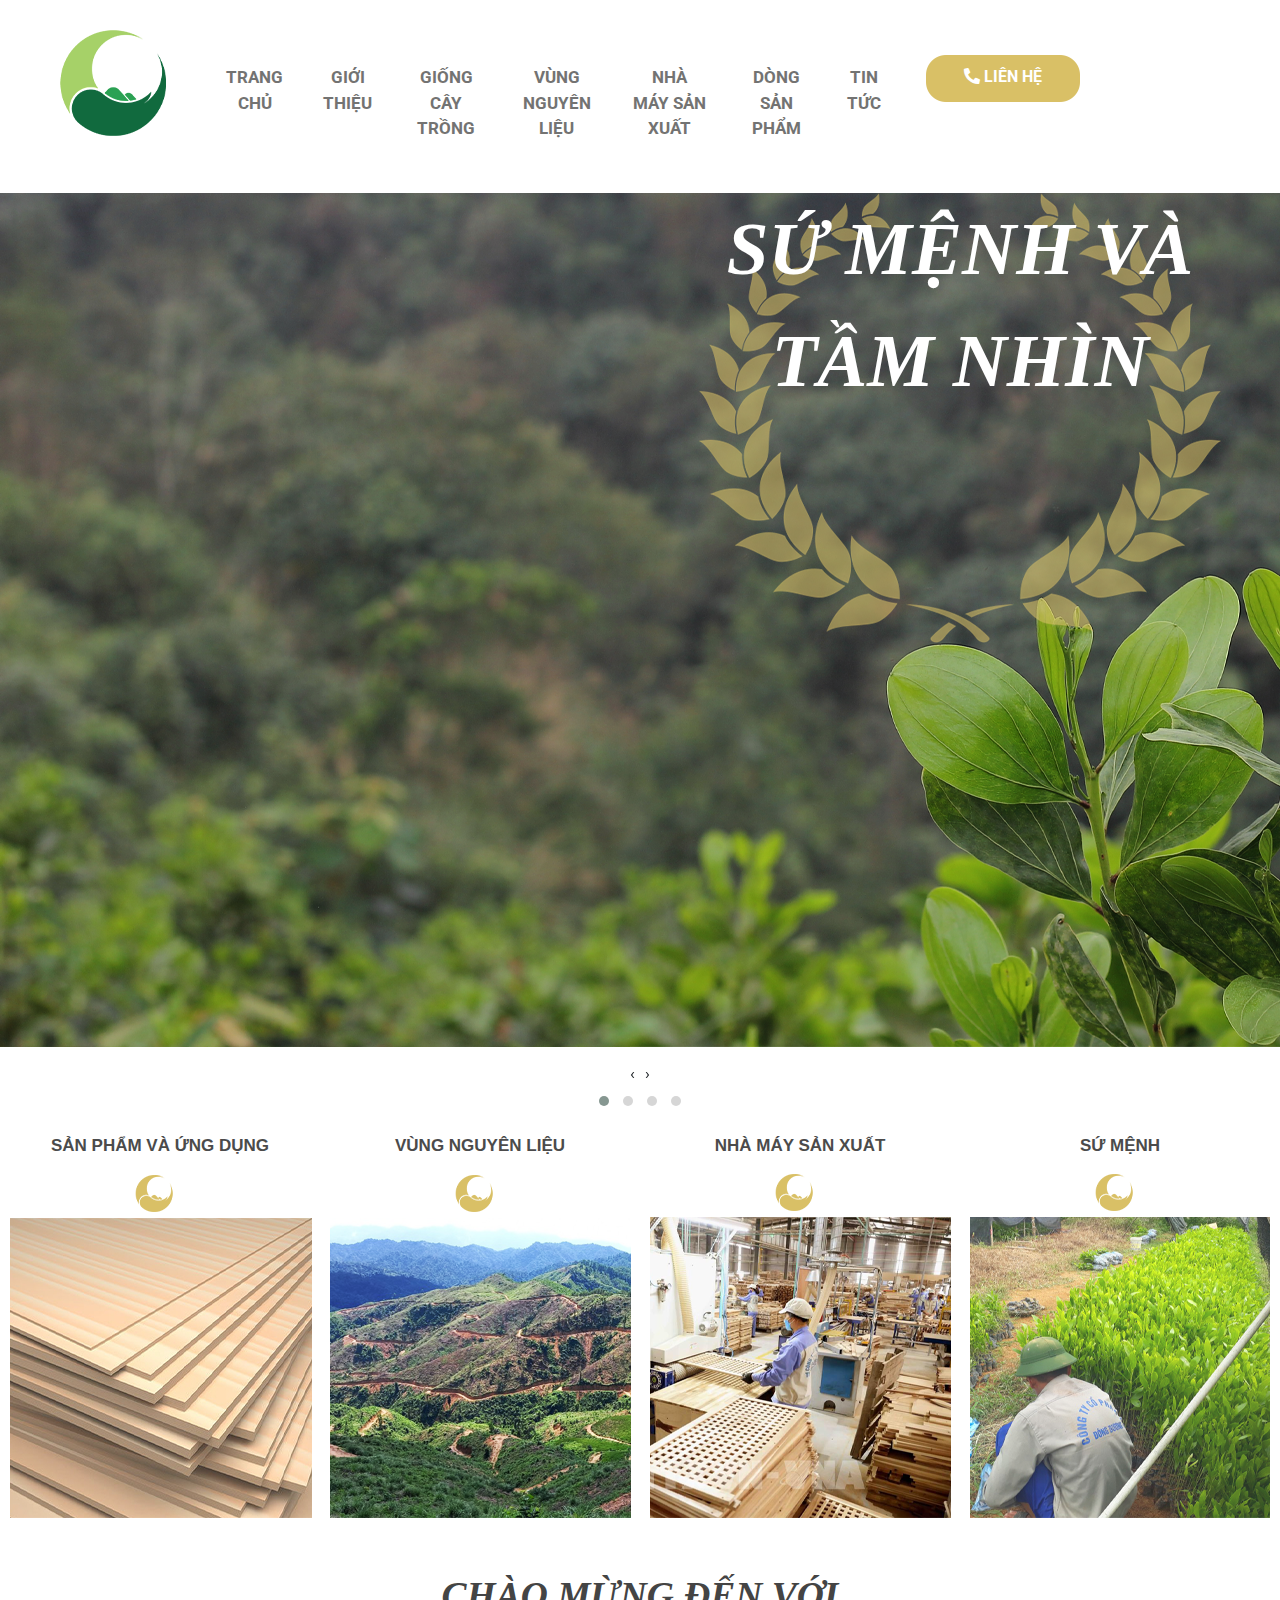
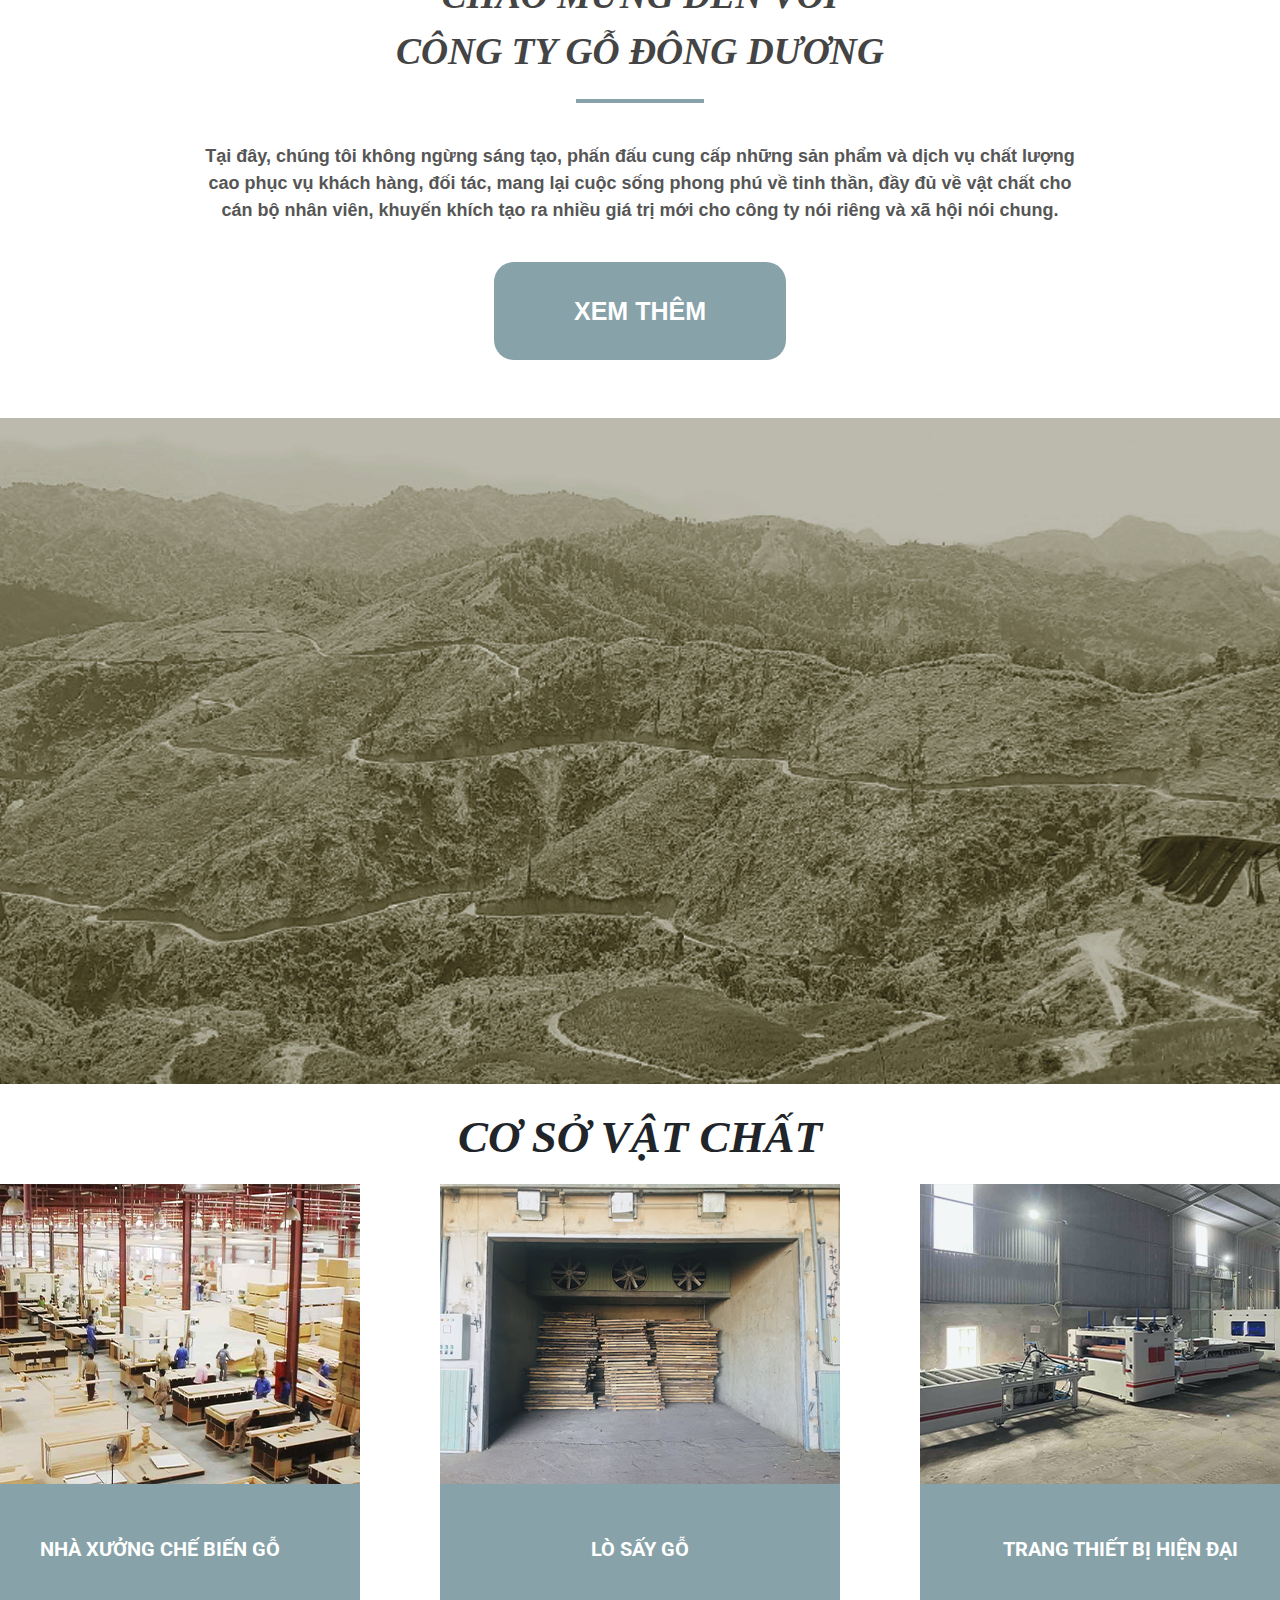
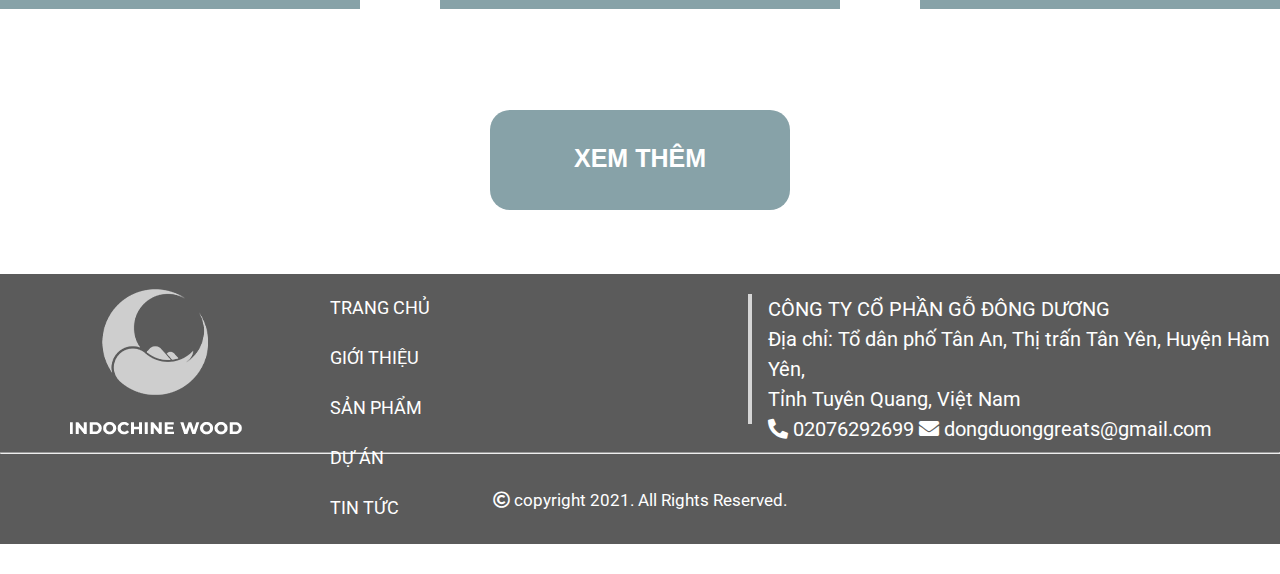
<file: index.html>
<!DOCTYPE html>
<html lang="en">

<head>
    <meta charset="UTF-8">
    <meta http-equiv="X-UA-Compatible" content="IE=edge">
    <meta name="viewport" content="width=device-width, initial-scale=1.0">
    <link rel="preconnect" href="https://fonts.gstatic.com">
    <link
        href="https://fonts.googleapis.com/css2?family=Roboto:ital,wght@0,100;0,300;0,400;0,500;0,700;0,900;1,100;1,300;1,400;1,500;1,700;1,900&display=swap"
        rel="stylesheet">
    <link rel="stylesheet" href="font/fontaswesome/css/all.css">
    <link rel="stylesheet" href="css/reset.css">
    <link rel="stylesheet" href="css/global.css">
    <link rel="stylesheet" href="css/header.css">
    <link rel="stylesheet" href="css/footer.css">
    <link rel="stylesheet" href="css/animation2.css">
    <link rel="stylesheet" href="owlcarousel/assets/owl.theme.default.css">
    <link rel="stylesheet" href="owlcarousel/assets/owl.carousel.min.css">
    <script src="jquery.min.js"></script>
    <script src="owlcarousel/owl.carousel.min.js"></script>
    <script type="text/javascript" src="slide.js"></script>
    <title>WEBSITE DONG DUONG/ HOME</title>
</head>

<body>
    <script>
        $(document).ready(function () {
            $('.owl-carousel').owlCarousel({
                loop: true,
                margin: 10,
                nav: true,
                autoplay: true,
                autoplayTimeout: 5000,
                responsive: {
                    0: {
                        items: 1
                    },
                    600: {
                        items: 1
                    },
                    1000: {
                        items: 1
                    }
                }
            })
        });
    </script>

    <!-- CSS -->
    <style>
    
        #wrapper {

            position: relative;
        }

        

        /* CSS CONTENT */


        .item {
            justify-self: center;
            position: relative;
            display: flex;
            justify-content: center;
            width: 1920px;
            margin: 0px auto;
        }

        .item .chu-chay {
            position: absolute;
            font-family: Georgia, 'Times New Roman', Times, serif;
            font-size: 50px;
            color: white;
            font-style: italic;
            text-align: center;
            animation: chu-chay 5s infinite;

        }

        .item .hinh-chay {
            position: absolute;
            display: block;
            /* margin-top: 130px; */

            animation: hinh-chay 5s infinite;
        }

        .item .hinh-nen {
            opacity: 1;
        }

        /* CSS HIGH-LIGHT START */
        .high-light {
            display: flex;
            flex-wrap: nowrap;
            justify-content: center;
            /* width: 1920px; */
            height: 450px;
            margin: 0px auto;
            margin-top: 0px;
        }
        .high-light>a{
            text-decoration: none;
        }

        .high-light-box {
            width: 300px;
            height: 400px;
            /* background-color: tomato; */
            margin: 0px 10px;
            display: flex;
            flex-wrap: wrap;
            justify-content: space-between;
            align-content: space-between;
            transition: 0.3s;
        }

        .high-light-box:hover {
            transform: scale(1.1);
            background-color: rgb(240, 240, 240);            
        }

        .high-light-box:hover>.high-light-text>p{
            text-decoration: none;
            
        }

        .high-light-images {
            display: block;
            width: 300px;
        }

        .high-light-text>p{
            margin-top: 15px;
            display: block;
            width: 300px;
            font-family: Arial, Helvetica, sans-serif;
            text-align: center;
            font-weight: bold;
            font-size: 17px;
            color: #4b4b4b;
            text-decoration: none;

        }
        

        .high-light-symbol {
            margin-left: 125px;
            display: block;
            width: 300px;
            background-position: center;
            margin-bottom: 5px;
        }

        /* CSS HIGH-LIGHT END */

        /* CSS WELCOME START */
        .welcome {
            display: flex;
            flex-wrap: wrap;
            justify-content: center;
            align-content: flex-start;
            width: 870px;
            margin: 0px auto;
            height: 450px;

        }

        .welcome-greeting {
            margin-top: 0px;
            height: 135px;
            font-family: Georgia, 'Times New Roman', Times, serif;
            font-size: 25px;
            font-weight: bold;
            font-style: italic;
            text-align: center;
            color: #444444;
            background-image: url(images/gach-chan-1.png);
            background-repeat: no-repeat;
            background-size: auto;
            background-position: bottom;
            margin-bottom: 40px;
        }

        .welcome-noi-dung {

            font-family: Arial, Helvetica, sans-serif;
            font-size: 18px;
            font-weight: bold;
            text-align: center;
            color: #444444;
            opacity: 0.9;
            /* background-color: teal; */
            height: 100px;
            margin-bottom: 50px;

        }

        .welcome-seemore>a {

            font-family: Arial, Helvetica, sans-serif;
            font-weight: bold;
            text-align: center;
            font-size: 25px;
            color: white;
            height: 100px;
            width: 300px;
            background-color: #87a2a8;
            border-radius: 20px;
            box-sizing: border-box;
            text-decoration: none;
            transition: 0.5s;
            padding: 35px 80px;
            transition: 0.5s;
            margin-bottom: 40px;
            margin-top: 0px;
        }

        .welcome-seemore {
            transition: 0.5s;
        }

        .welcome-seemore:hover {
            transform: scale(1.1);
        }

        /* CSS WELCOME END */

        /* CSS HISTORY START*/
        .history {
            position: relative;
            height: 666px;
            overflow: hidden;
            display: flex;
            justify-content: center;
        }

        .histoty-text {
            position: absolute;
            font-family: Arial, Helvetica, sans-serif;
            display: block;
            text-align: right;
            color: white;
            font-size: 23px;
            box-sizing: border-box;
            margin: 150px 300px;
            width: 1100px;
            animation: history-text 15s infinite;
            order: 1;
        }

        .history-hinh-chay {
            position: absolute;
            display: block;
            margin-top: 60px;
            margin-left: 1200px;
            animation: history-hinh-chay 15s infinite;
            order: 2;
        }

        .history-hinh-nen {
            position: relative;
            display: block;
            opacity: 1;
            order: 3;
            animation: history-hinh-nen 15s infinite;
            opacity: 1;

        }



        /* CSS HISTORY END*/

        /* CSS RESOUCE START*/
        .resouce {
            display: flex;
            justify-content: center;
            position: relative;
            height: 790px;
        }

        .resouce-text {
            margin-top: 20px;
            position: absolute;
            /* left: 41.5%; */
            /* margin-left: -80px; */
            text-align: center;
            font-family: Cambria, Cochin, Georgia, Times, 'Times New Roman', serif;
            font-size: 30px;
            font-weight: bold;
            font-style: italic;
        }

        .resouce-box {
            margin-top: 100px;
            position: absolute;
            display: flex;
            justify-content: center;

        }

        .resouce-box .box-1 {
            width: 400px;
            height: 425px;
            background-color: #87a2a8;
            box-sizing: border-box;
            display: flex;
            flex-wrap: wrap;
            margin: 0px 40px;
            justify-content: center;
            align-content: space-between;
            transition: 0.4s;
        }

        .resouce-box .box-1:hover {
            transform: scale(1.1);
        }

        /* CODE CSS RESOUCE END*/
        .box-hinh-nen>a {
            display: block;
            /* margin-top: 50px; */
            box-sizing: border-box;
            opacity: 1;
            width: 400px;

        }

        .box-text>a {
            display: block;
            box-sizing: border-box;
            padding-bottom: 45px;
            color: white;
            font-size: 20px;
            font-weight: bold;
        }

        .resouce-seemore>a {
            position: absolute;
            bottom: 8%;
            font-family: Arial, Helvetica, sans-serif;
            font-weight: bold;
            text-align: center;
            font-size: 25px;
            color: white;
            height: 100px;
            width: 300px;
            background-color: #87a2a8;
            border-radius: 20px;
            padding-top: 30px;
            box-sizing: border-box;
            text-decoration: none;
            transition: 0.5s;
            margin-left: -150px;
        }

        .resouce-seemore>a:hover {
            transform: scale(1.1);
        }

        /* CSS RESOUCE */





        /* CSS CONTENT */


        #backtop {
            width: 120px;
            height: 30px;
            color: white;
            font-size: 16px;
            background: rgb(170, 170, 170);
            opacity: 0.7;
            display: flex;
            justify-content: center;
            align-items: center;
            border-radius: 3px;
            position: fixed;
            bottom: 60px;
            right: -35px;
            transform: rotate(90deg);
            cursor: pointer;

        }
    </style>


    <!-- CSS -->


    <div id="wrapper">

        <!-- header -->
        <div id="header" class="text-center text-uppercase">
            <div class="container">
                <a id="logo" href="index.html"> <img src="images/logo header.png" alt=""></a>
            </div>
            <div class="container">
                <nav>
                    <ul id="main-menu" type="none">
                        <li id="menu-header-button"> <a href="index.html"> Trang Chủ </a></li>
                        <li id="menu-header-button"> <a href="intro.html"> Giới Thiệu </a></li>
                        <li id="menu-header-button"> <a href="seed.html"> Giống cây trồng </a></li>
                        <li id="menu-header-button"> <a href="resource.html"> Vùng nguyên liệu </a></li>
                        <li id="menu-header-button"> <a href="factory.html"> Nhà máy sản xuất </a></li>
                        <li id="menu-header-button" class="menu"> <a href="product.html"> Dòng sản phẩm </a>
                            <ul class="sub-menu">
                                <li> <a href="product1.html"> Ván sàn, Ván ghép thanh </a></li>
                                <li> <a href="product2.html"> Bán thành phẩm </a></li>
                                <li> <a href="product3.html"> Sản phẩm hoàn thiện </a></li>
                            </ul>
                        </li>
                        <li id="menu-header-button"> <a href="news.html"> Tin tức </a></li>

                    </ul>
                </nav>

            </div>
            <div class="container">
                <a id="contact" href="contact.html"><i class="fas fa-phone-alt"></i> Liên Hệ</a>
            </div>
        </div>
        <!-- end header -->

        <!-- wp-content -->
        <div id="wp-content">

            <div id="bao-item" class="owl-carousel owl-theme">
                <div class="item">
                    <div class="hinh-chay">
                        <a href=""><img src="images/hinh chay.png" alt=""></a>
                    </div>
                    <div class="chu-chay">
                        <h2>SỨ MỆNH VÀ <br> TẦM NHÌN</h2>
                    </div>

                    <div class="hinh-nen">
                        <a href=""><img src="images/slide1.png" alt=""></a>
                    </div>
                </div>
                <div class="item">
                    <div class="hinh-chay">
                        <a href=""><img src="images/hinh chay.png" alt=""></a>
                    </div>
                    <div class="chu-chay">
                        <h2>SỨ MỆNH VÀ <br> TẦM NHÌN</h2>
                    </div>

                    <div class="hinh-nen">
                        <a href=""><img src="images/slide2.png" alt=""></a>
                    </div>
                </div>
                <div class="item">
                    <div class="hinh-chay">
                        <a href=""><img src="images/hinh chay.png" alt=""></a>
                    </div>
                    <div class="chu-chay">
                        <h2>SỨ MỆNH VÀ <br> TẦM NHÌN</h2>
                    </div>

                    <div class="hinh-nen">
                        <a href=""><img src="images/slide3.png" alt=""></a>
                    </div>
                </div>
                <div class="item">
                    <div class="hinh-chay">
                        <a href=""><img src="images/hinh chay.png" alt=""></a>
                    </div>
                    <div class="chu-chay">
                        <h2>SỨ MỆNH VÀ <br> TẦM NHÌN</h2>
                    </div>

                    <div class="hinh-nen">
                        <a href=""><img src="images/slide4.png" alt=""></a>
                    </div>
                </div>

            </div>
        </div>
        <div class="high-light">
            <a href="">
                <div class="high-light-box">
                    <div class="high-light-text"> <p>SẢN PHẨM VÀ ỨNG DỤNG</p>  </div>
                    <div class="high-light-symbol"><img src="images/symbol.png" alt=""> </div>
                    <div class="high-light-images"><img src="images/hight-light-1.png" alt=""> </div>
                </div>
            </a>
            
            <a href="resource.html">
                <div class="high-light-box" >
                    <div class="high-light-text"> <p>VÙNG NGUYÊN LIỆU</p></div>
                    <div class="high-light-symbol"><img src="images/symbol.png" alt=""> </div>
                    <div class="high-light-images"><img src="images/hight-light-2.png" alt=""> </div>
                </div>
            </a>
            
            <a href="factory.html">
                <div class="high-light-box">
                    <div class="high-light-text"> <p>NHÀ MÁY SẢN XUẤT</p> </div>
                    <div class="high-light-symbol"><img src="images/symbol.png" alt=""> </div>
                    <div class="high-light-images"><img src="images/hight-light-3.png" alt=""> </div>
                </div>
            </a>
            
            <a href="intro.html">
                <div class="high-light-box">
                    <div class="high-light-text"> <p>SỨ MỆNH</p></div>
                    <div class="high-light-symbol"><img src="images/symbol.png" alt=""> </div>
                    <div class="high-light-images"><img src="images/hight-light-4.png" alt=""> </div>
                </div>
            </a>
            
        </div>
        <div class="welcome">
            <div class="welcome-greeting">
                <h2>CHÀO MỪNG ĐẾN VỚI <br>
                    CÔNG TY GỖ ĐÔNG DƯƠNG</h2>
            </div>
            <div class="welcome-noi-dung">
                <p>Tại đây, chúng tôi không ngừng sáng tạo, phấn đấu cung cấp những sản phẩm và dịch vụ chất lượng cao
                    phục vụ khách hàng, đối tác, mang lại cuộc sống phong phú về tinh thần, đầy đủ về vật chất cho cán
                    bộ nhân viên, khuyến khích tạo ra nhiều giá trị mới cho công ty nói riêng và xã hội nói chung.</p>
            </div>
            <div class="welcome-seemore">
                <a href="intro.html">XEM THÊM</a>
            </div>
        </div>
        <div class="history">
            <div class="history-hinh-nen">
                <img src="images/lich-su.png" alt="">
            </div>
            <div class="histoty-text">
                <h2> LỊCH SỬ CÔNG TY</h2> <br>
                <P> Được thành lập từ năm 2007, hoạt động trong lĩnh vực trồng rừng và chăm sóc rừng lấy gỗ theo quy
                    hoạch. Nhưng để phát triển ngành lâm nghiệp bền vững thì không chỉ thực hiện nhiệm vụ đó mà còn phải
                    mở rộng lĩnh vực hoạt động, tức là phải thực hiện khép kín từ khâu trồng đến chế biến tất cả các sản
                    phẩm lâm sản của mình. Do vậy, Công ty cổ phần gỗ Đông Dương tiếp tục xây dựng Nhà máy chế biến gỗ
                    tại Cụm công nghiệp Tân Thành, huyện Hàm Yên, tỉnh Tuyên Quang trên diện tích 3ha. Với mục tiêu cung
                    cấp các sản phẩm như: ván sàn, ván ghép thanh, các sản phẩm trang trí nội ngoại thất có giá trị,
                    chất lượng cao thỏa mãn nhu cầu tiêu dùng trong nước và xuất khẩu.</P>
            </div>
            <div class="history-hinh-chay">
                <a href=""><img src="images/hinh-chay-2.png" alt=""> </a>
            </div>

        </div>

        <div class="resouce">
            <div class="resouce-text">
                <h2> CƠ SỞ VẬT CHẤT</h2>
            </div>
            <div class="resouce-box">

                <div class="box-1"><a href=""></a>
                    <div class="box-hinh-nen"> <a href=""><img src="images/nha-xuong.png" alt=""></a></div>
                    <div class="box-text"> <a href="">NHÀ XƯỞNG CHẾ BIẾN GỖ</a> </div>
                </div>
                <div class="box-1"><a href=""></a>
                    <div class="box-hinh-nen"> <a href=""><img src="images/lo-say.png" alt=""></a></div>
                    <div class="box-text"> <a href="">LÒ SẤY GỖ</a> </div>
                </div>
                <div class="box-1"><a href=""></a>
                    <div class="box-hinh-nen"> <a href=""><img src="images/trang-thiet-bi.png" alt=""></a></div>
                    <div class="box-text"> <a href="">TRANG THIẾT BỊ HIỆN ĐẠI</a> </div>
                </div>

            </div>
            <div class="resouce-seemore">
                <a href="factory.html">XEM THÊM</a>
            </div>
        </div>
    </div>
    <!-- end wp-content -->

    <!-- footer  -->
    <div id="footer">
        <div id="logo-footer" class="container">
            <a id="logo" href="index.html"> <img src="images/logo footer.png" alt=""></a>
        </div>
        <div id="menu-footer" class="container">
            <a class="menu-footer-button" href="index.html"> TRANG CHỦ</a>
            <a class="menu-footer-button" href="intro.html"> GIỚI THIỆU</a>
            <a class="menu-footer-button" href="product.html"> SẢN PHẨM</a>
            <a class="menu-footer-button" href="project.html"> DỰ ÁN</a>
            <a class="menu-footer-button" href="news.html"> TIN TỨC</a>
            <a class="menu-footer-button" href="contact.html"> LIÊN HỆ</a>
        </div>
        <div id="address" class="container">
            <p>CÔNG TY CỔ PHẦN GỖ ĐÔNG DƯƠNG <br>
                Địa chỉ: Tổ dân phố Tân An, Thị trấn Tân Yên, Huyện Hàm Yên,<br>
                Tỉnh Tuyên Quang, Việt Nam <br>
                <i class="fas fa-phone-alt"></i> 02076292699 <i> </i> <i class="fas fa-envelope"></i>
                dongduonggreats@gmail.com
            </p>
        </div>
    </div>
    <!-- end footer  -->

    <!-- copyright -->
    <div id="copyright" class="">
        <hr>
        <br>
        <p> <i class="far fa-copyright"></i> copyright 2021. All Rights Reserved. </p>
    </div>
    <!-- end copyright -->
    </div>
    <div id="backtop">
        <i class="fas fa-angle-left">&nbsp;</i>
         Back To Top
    </div>

</body>

<script>
$(function(){
$(window).scroll(function () {
if ($(this).scrollTop()) $("#backtop").fadeIn();
else $("#backtop").fadeOut();
});
$("#backtop").click(function () {
$("body,html").animate({scrollTop: 0}, "slow");
});
});
</script>

</html>
</file>
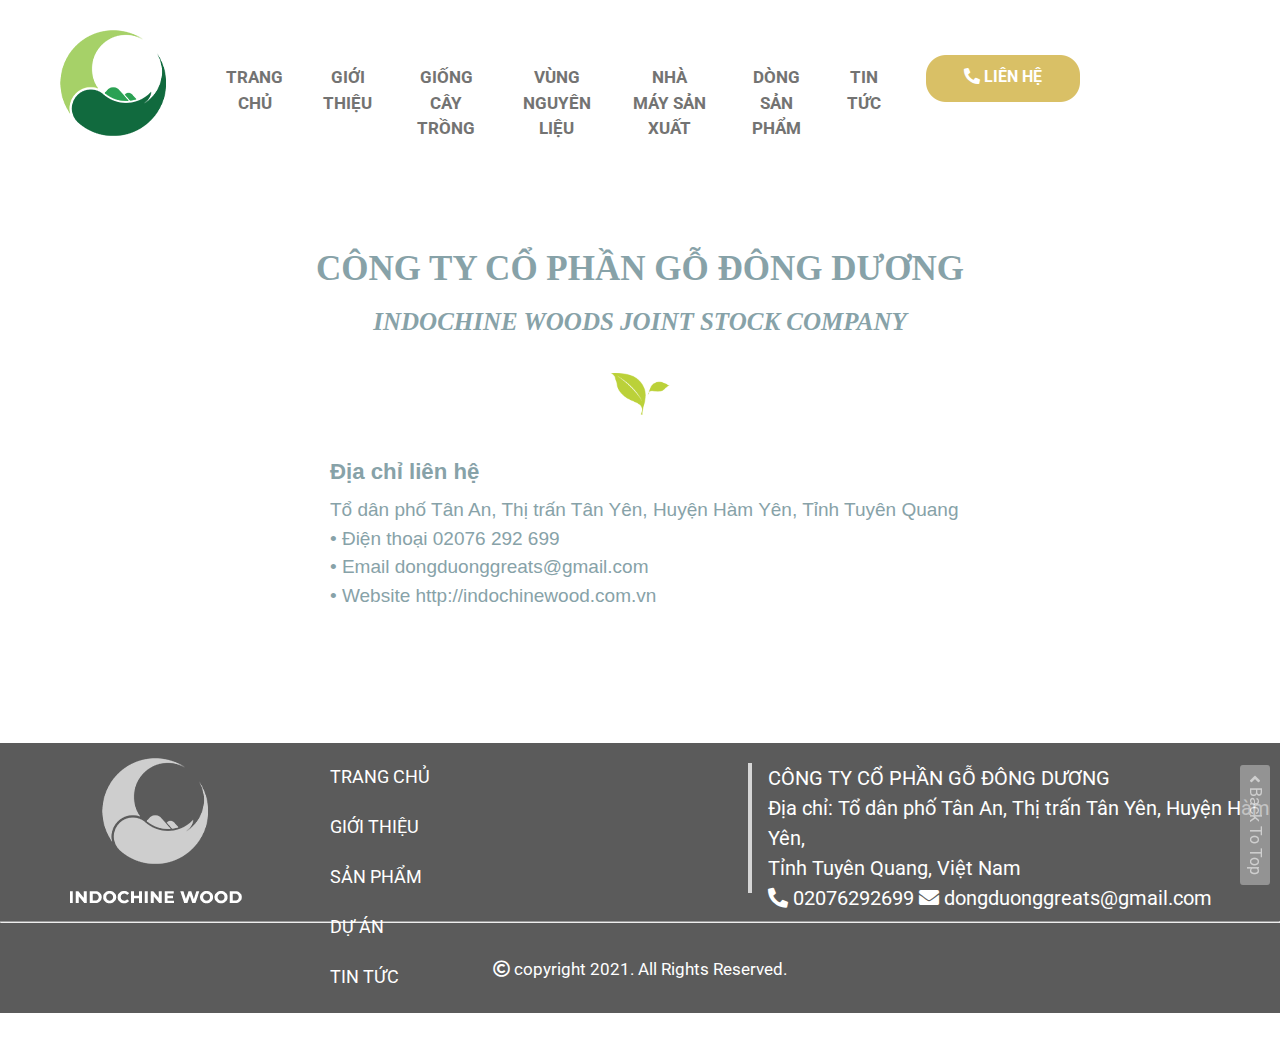
<file: contact.html>
<!DOCTYPE html>
<html lang="en">

<head>
    <meta charset="UTF-8">
    <meta http-equiv="X-UA-Compatible" content="IE=edge">
    <meta name="viewport" content="width=device-width, initial-scale=1.0">
    <link rel="preconnect" href="https://fonts.gstatic.com">
    <link
        href="https://fonts.googleapis.com/css2?family=Roboto:ital,wght@0,100;0,300;0,400;0,500;0,700;0,900;1,100;1,300;1,400;1,500;1,700;1,900&display=swap"
        rel="stylesheet">
    <link rel="stylesheet" href="font/fontaswesome/css/all.css">
    <link rel="stylesheet" href="css/reset.css">
    <link rel="stylesheet" href="css/global.css">
    <link rel="stylesheet" href="css/header.css">
    <link rel="stylesheet" href="css/footer.css">
    <link rel="stylesheet" href="css/animation2.css">
    <link rel="stylesheet" href="owlcarousel/assets/owl.theme.default.css">
    <link rel="stylesheet" href="owlcarousel/assets/owl.carousel.min.css">
    <script src="jquery.min.js"></script>
    <script src="owlcarousel/owl.carousel.min.js"></script>
    <script type="text/javascript" src="slide.js"></script>
    <title>Contact</title>
</head>

<body>
    <style>
        #backtop {
            width: 120px;
            height: 30px;
            color: white;
            font-size: 16px;
            background: rgb(170, 170, 170);
            opacity: 0.7;
            display: flex;
            justify-content: center;
            align-items: center;
            border-radius: 3px;
            position: fixed;
            bottom: 60px;
            right: -35px;
            transform: rotate(90deg);
            cursor: pointer;

        }

        #content-contact {
            width: 960px;
            margin: 0px auto;
            display: flex;
            flex-wrap: wrap;
            justify-content: center;
            align-content: flex-start;
            min-height: 500px;
            margin-top: 50px;

        }

        .company-name {
            color: #87a2a8;
            font-family: 'Times New Roman', Times, serif;
            font-size: 35px;
            width: 100%;
        }

        .company-name-eng {
            color: #87a2a8;
            font-family: 'Times New Roman', Times, serif;
            font-size: 25px;
            font-style: italic;
            width: 960px;
        }

        .contact-info {
            color: #87a2a8;
            display: block;
            font-family: Arial, Helvetica, sans-serif;
            font-size: 19px;
            width: 960px;
            box-sizing: border-box;
            padding-left: 170px;
            margin-top: 40px;

        }

        .leaves {
            width: 60px;
            margin: 0px auto;
            opacity: 0.8;
        }
    </style>
    <div id="wrapper">
        <!-- header -->
        <div id="header" class="text-center text-uppercase">
            <div class="container">
                <a id="logo" href="index.html"> <img src="images/logo header.png" alt=""></a>
            </div>
            <div class="container">
                <nav>
                    <ul id="main-menu" type="none">
                        <li id="menu-header-button"> <a href="index.html"> Trang Chủ </a></li>
                        <li id="menu-header-button"> <a href="intro.html"> Giới Thiệu </a></li>
                        <li id="menu-header-button"> <a href="seed.html"> Giống cây trồng </a></li>
                        <li id="menu-header-button"> <a href="resource.html"> Vùng nguyên liệu </a></li>
                        <li id="menu-header-button"> <a href="factory.html"> Nhà máy sản xuất </a></li>
                        <li id="menu-header-button" class="menu"> <a href="product.html"> Dòng sản phẩm </a>
                            <ul class="sub-menu">
                                <li> <a href="product1.html"> Ván sàn, Ván ghép thanh </a></li>
                                <li> <a href="product2.html"> Bán thành phẩm </a></li>
                                <li> <a href="product3.html"> Sản phẩm hoàn thiện </a></li>
                            </ul>
                        </li>
                        <li id="menu-header-button"> <a href="news.html"> Tin tức </a></li>

                    </ul>
                </nav>

            </div>
            <div class="container">
                <a id="contact" href="contact.html"><i class="fas fa-phone-alt"></i> Liên Hệ</a>
            </div>
        </div>
        <!-- end header -->

        <!-- CONTENT-CONTACT -->
        <div id="content-contact">
            <div>
                <h1 class="text-center company-name">CÔNG TY CỔ PHẦN GỖ ĐÔNG DƯƠNG</h1>
            </div>
            <div>
                <h2 class="text-center company-name-eng">INDOCHINE WOODS JOINT STOCK COMPANY</h1>
                    <br>
            </div>
            <br>

            <div>
                <img class="leaves" src="images/leaves.png" alt="">
            </div>
            <div class="contact-info">
                <h3>
                    Địa chỉ liên hệ
                </h3>
                <p>
                    Tổ dân phố Tân An, Thị trấn Tân Yên, Huyện Hàm Yên, Tỉnh Tuyên Quang <br>
                    • Điện thoại 02076 292 699 <br>
                    • Email dongduonggreats@gmail.com <br>
                    • Website  http://indochinewood.com.vn <br>
                </p>
            </div>
        </div>
        <!-- END-CONTENT-CONTACT -->

        <!-- footer  -->
        <div id="footer">
            <div id="logo-footer" class="container">
                <a id="logo" href="index.html"> <img src="images/logo footer.png" alt=""></a>
            </div>
            <div id="menu-footer" class="container">
                <a class="menu-footer-button" href="index.html"> TRANG CHỦ</a>
                <a class="menu-footer-button" href="intro.html"> GIỚI THIỆU</a>
                <a class="menu-footer-button" href="product.html"> SẢN PHẨM</a>
                <a class="menu-footer-button" href="project.html"> DỰ ÁN</a>
                <a class="menu-footer-button" href="news.html"> TIN TỨC</a>
                <a class="menu-footer-button" href="contact.html"> LIÊN HỆ</a>
            </div>
            <div id="address" class="container">
                <p>CÔNG TY CỔ PHẦN GỖ ĐÔNG DƯƠNG <br>
                    Địa chỉ: Tổ dân phố Tân An, Thị trấn Tân Yên, Huyện Hàm Yên,<br>
                    Tỉnh Tuyên Quang, Việt Nam <br>
                    <i class="fas fa-phone-alt"></i> 02076292699 <i> </i> <i class="fas fa-envelope"></i>
                    dongduonggreats@gmail.com
                </p>
            </div>
        </div>
        <!-- end footer  -->

        <!-- copyright -->
        <div id="copyright" class="">
            <hr>
            <br>
            <p> <i class="far fa-copyright"></i> copyright 2021. All Rights Reserved. </p>
        </div>
        <!-- end copyright -->
    </div>

    <div id="backtop">
        <i class="fas fa-angle-left">&nbsp;</i>
        Back To Top
    </div>
</body>
<script>
    $(function () {
        $(window).scroll(function () {
            if ($(this).scrollTop()) $("#backtop").fadeIn();
            else $("#backtop").fadeOut();
        });
        $("#backtop").click(function () {
            $("body,html").animate({ scrollTop: 0 }, "slow");
        });
    });
</script>

</html>
</file>
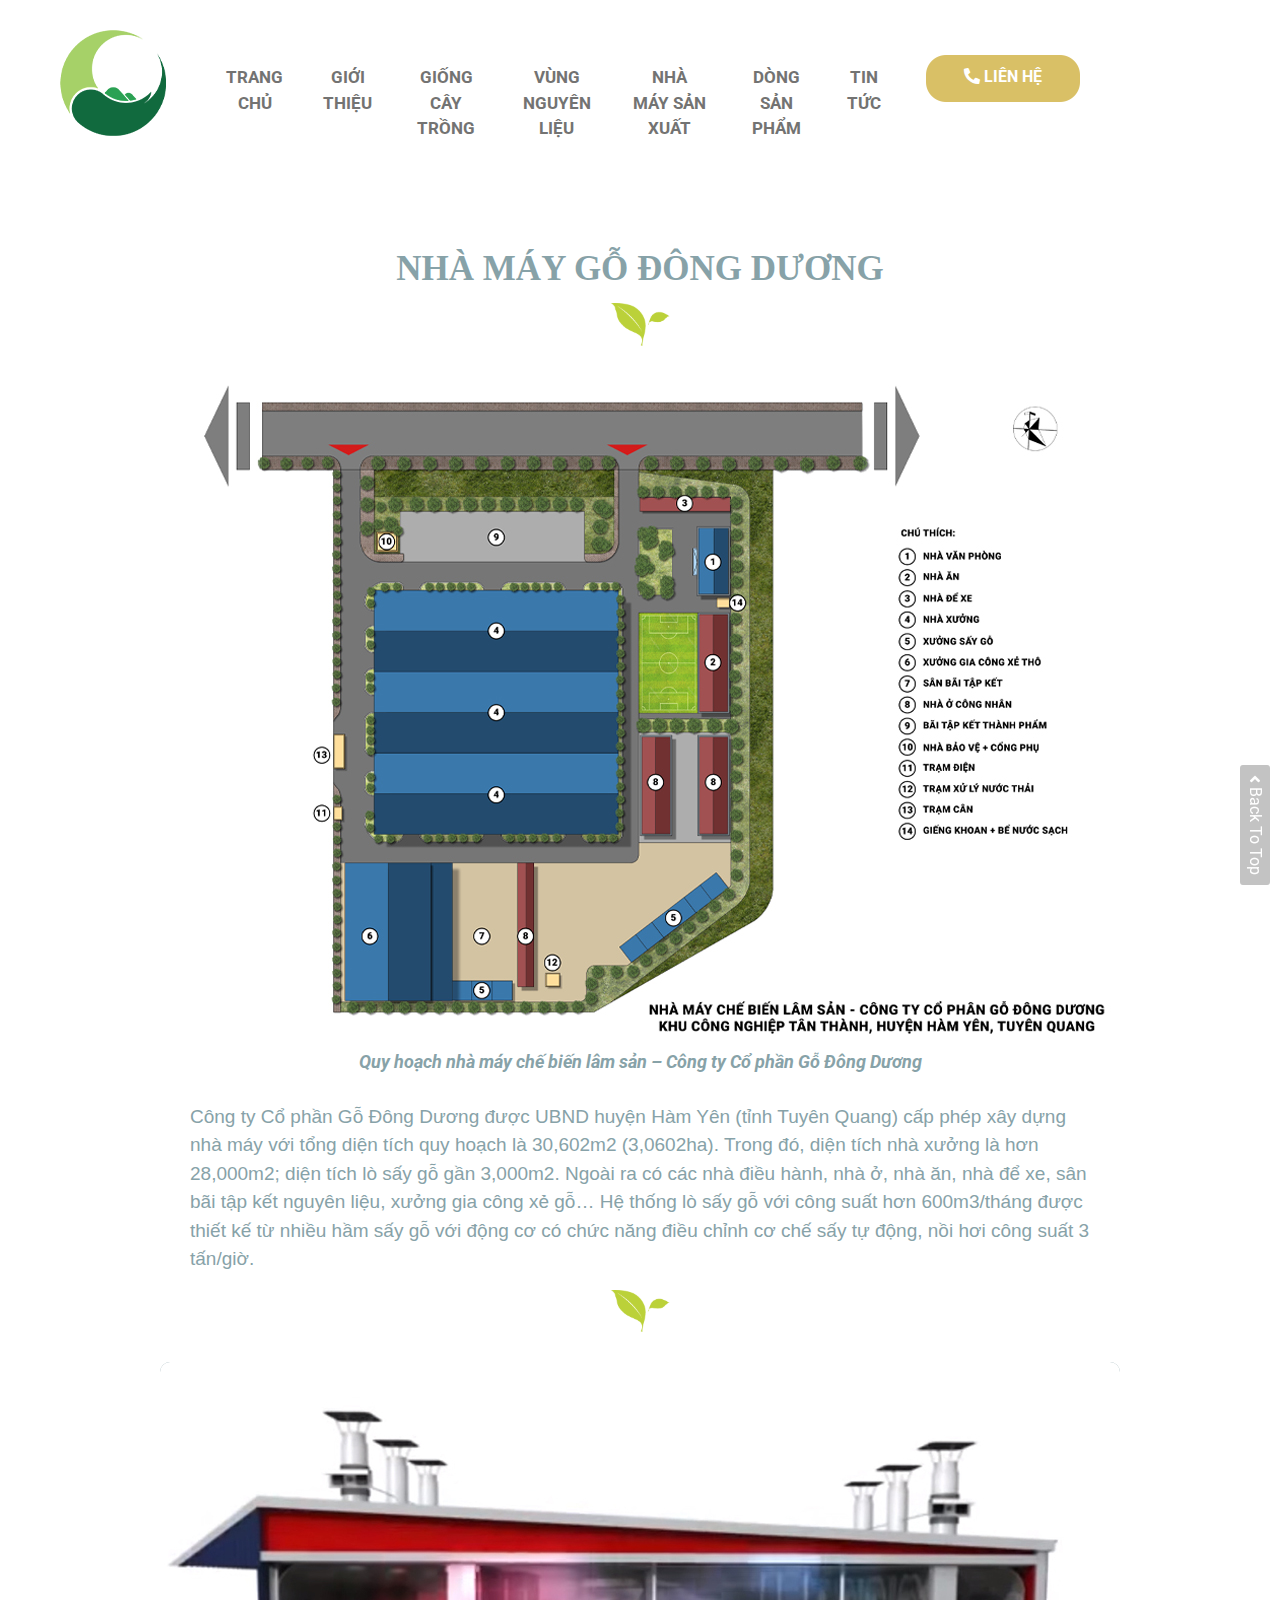
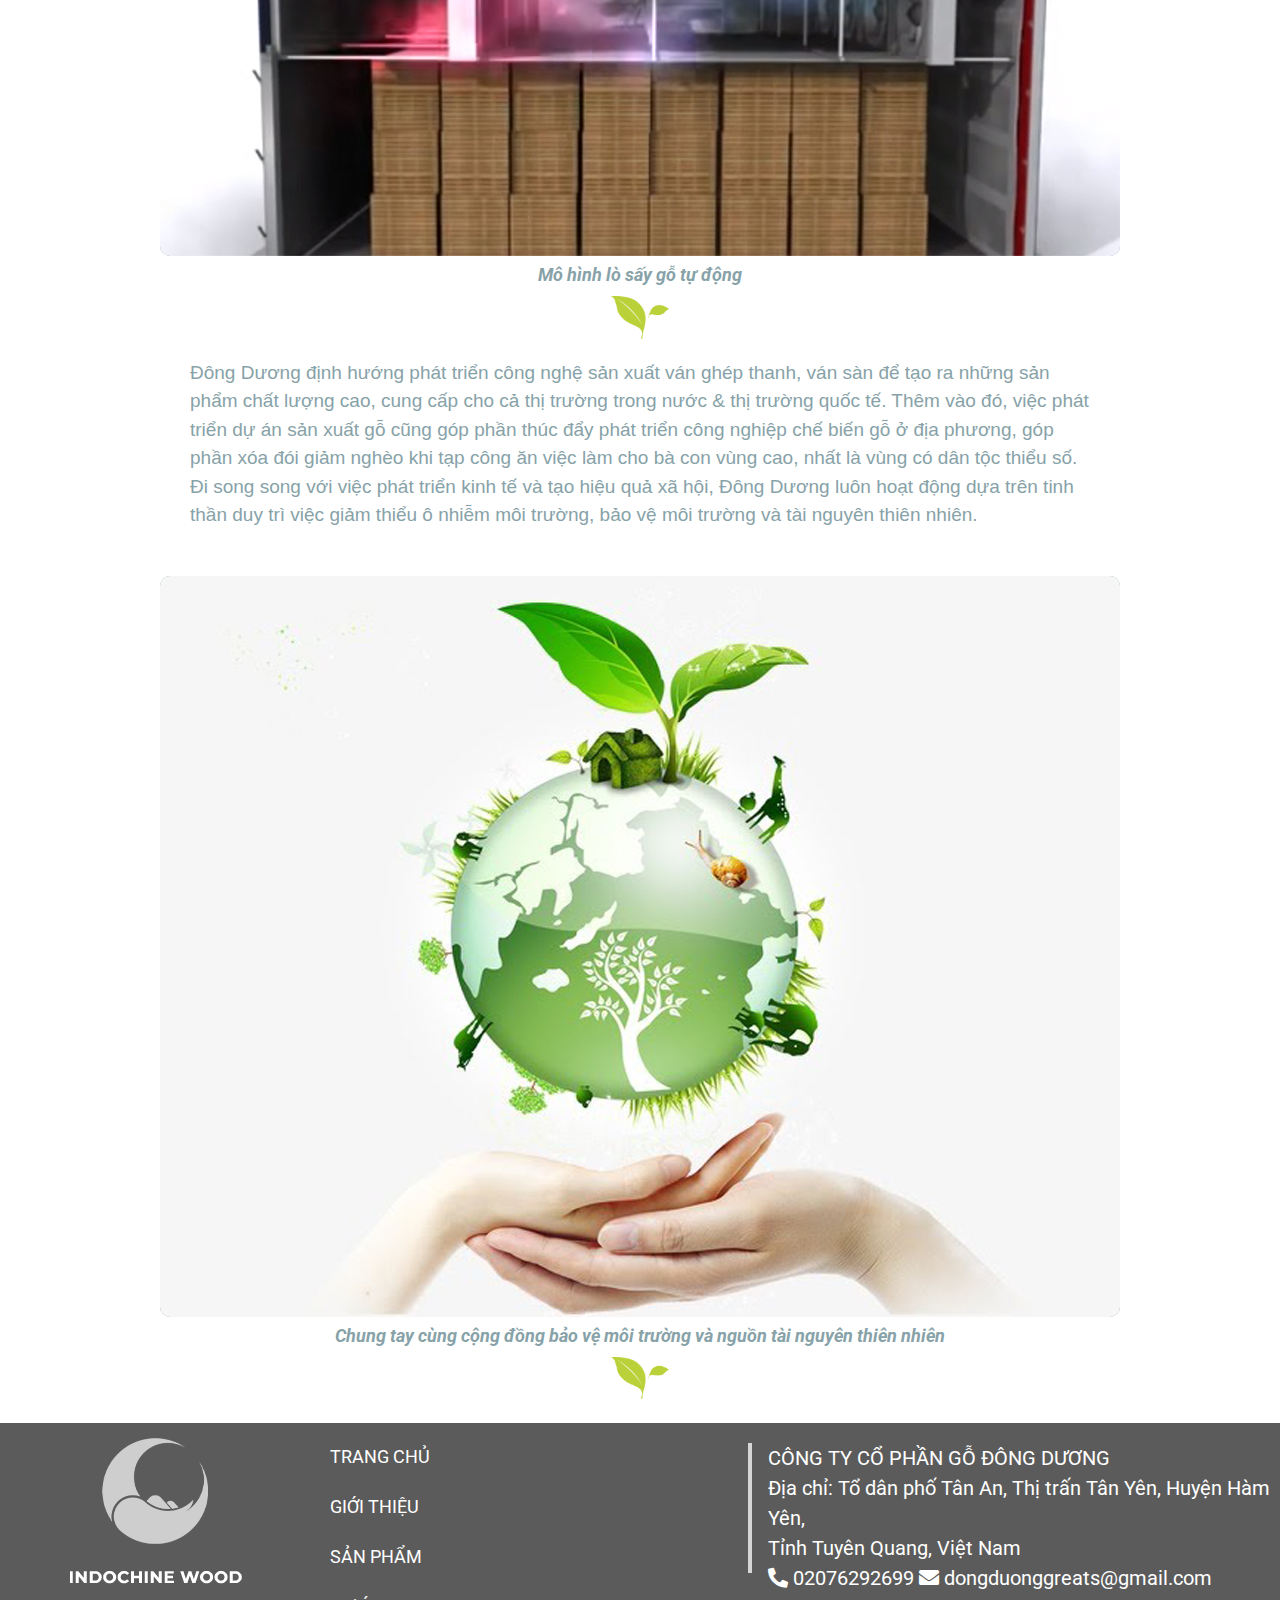
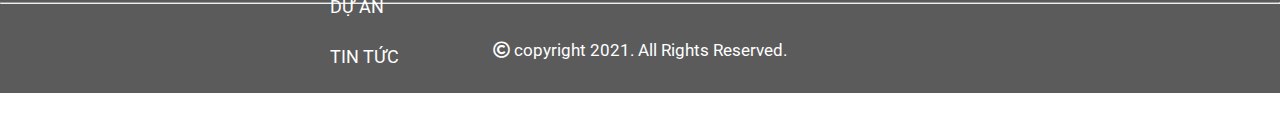
<file: factory.html>
<!DOCTYPE html>
<html lang="en">

<head>
    <meta charset="UTF-8">
    <meta http-equiv="X-UA-Compatible" content="IE=edge">
    <meta name="viewport" content="width=device-width, initial-scale=1.0">
    <link rel="preconnect" href="https://fonts.gstatic.com">
    <link
        href="https://fonts.googleapis.com/css2?family=Roboto:ital,wght@0,100;0,300;0,400;0,500;0,700;0,900;1,100;1,300;1,400;1,500;1,700;1,900&display=swap"
        rel="stylesheet">
    <link rel="stylesheet" href="font/fontaswesome/css/all.css">
    <link rel="stylesheet" href="css/reset.css">
    <link rel="stylesheet" href="css/global.css">
    <link rel="stylesheet" href="css/header.css">
    <link rel="stylesheet" href="css/footer.css">
    <link rel="stylesheet" href="css/animation2.css">
    <link rel="stylesheet" href="owlcarousel/assets/owl.theme.default.css">
    <link rel="stylesheet" href="owlcarousel/assets/owl.carousel.min.css">
    <script src="jquery.min.js"></script>
    <script src="owlcarousel/owl.carousel.min.js"></script>
    <script type="text/javascript" src="slide.js"></script>
    <title>VÙNG NGUYÊN LIỆU</title>
</head>

<body>
    <style>
        #backtop {
            width: 120px;
            height: 30px;
            color: white;
            font-size: 16px;
            background: rgb(170, 170, 170);
            opacity: 0.7;
            display: flex;
            justify-content: center;
            align-items: center;
            border-radius: 3px;
            position: fixed;
            bottom: 60px;
            right: -35px;
            transform: rotate(90deg);
            cursor: pointer;

        }

        #content-factory {
            width: 960px;
            margin: 0px auto;
            display: flex;
            flex-wrap: wrap;
            justify-content: center;
            align-content: flex-start;
            min-height: 500px;
            margin-top: 50px;

        }

        .factory-head {
            color: #87a2a8;
            font-family: 'Times New Roman', Times, serif;
            font-size: 35px;
            width: 960px;
        }



        .factory-info {
            color: #87a2a8;
            display: block;
            font-family: Arial, Helvetica, sans-serif;
            font-size: 19px;
            width: 960px;
            box-sizing: border-box;
            padding-left: 30px;
            padding-right: 30px;
            margin-top: 20px;

        }

        .leaves {
            width: 60px;
            margin: 0px auto;
            opacity: 0.8;
        }

        .block2-ghichu>img {
            width: 960px;
            /* height: 600px; */
            background-color: #87a2a8;
            display: block;
            box-sizing: border-box;
            margin-top: 30px;
            margin-bottom: 5px;
            border-radius: 10px;
        }

        .block2-chuthich {
            width: 960px;
            display: block;
            color: #87a2a8;
            font-size: 18px;
            text-align: center;
            font-style: italic;
        }
    </style>
    <div id="wrapper">
        <!-- header -->
        <div id="header" class="text-center text-uppercase">
            <div class="container">
                <a id="logo" href="index.html"> <img src="images/logo header.png" alt=""></a>
            </div>
            <div class="container">
                <nav>
                    <ul id="main-menu" type="none">
                        <li id="menu-header-button"> <a href="index.html"> Trang Chủ </a></li>
                        <li id="menu-header-button"> <a href="intro.html"> Giới Thiệu </a></li>
                        <li id="menu-header-button"> <a href="seed.html"> Giống cây trồng </a></li>
                        <li id="menu-header-button"> <a href="resource.html"> Vùng nguyên liệu </a></li>
                        <li id="menu-header-button"> <a href="factory.html"> Nhà máy sản xuất </a></li>
                        <li id="menu-header-button" class="menu"> <a href="product.html"> Dòng sản phẩm </a>
                            <ul class="sub-menu">
                                <li> <a href="product1.html"> Ván sàn, Ván ghép thanh </a></li>
                                <li> <a href="product2.html"> Bán thành phẩm </a></li>
                                <li> <a href="product3.html"> Sản phẩm hoàn thiện </a></li>
                            </ul>
                        </li>
                        <li id="menu-header-button"> <a href="news.html"> Tin tức </a></li>

                    </ul>
                </nav>

            </div>
            <div class="container">
                <a id="contact" href="contact.html"><i class="fas fa-phone-alt"></i> Liên Hệ</a>
            </div>
        </div>
        <!-- end header -->

        <!-- CONTENT-CONTACT -->
        <div id="content-factory">
            <div>
                <h1 class="text-center factory-head">NHÀ MÁY GỖ ĐÔNG DƯƠNG</h1>
            </div>

            <br>

            <div>
                <img class="leaves" src="images/leaves.png" alt="">
            </div>

            <div class="block-2">
                <div class="block2-ghichu">
                    <img src="images/factory-1.jpg" alt="">
                </div>
                <div class="block2-chuthich">
                    <h4> Quy hoạch nhà máy chế biến lâm sản – Công ty Cổ phần Gỗ Đông Dương</h4>
                </div>
            </div>
            <div class="factory-info">
                <p>
                    Công ty Cổ phần Gỗ Đông Dương được UBND huyện Hàm Yên (tỉnh Tuyên Quang) cấp phép xây dựng nhà máy
                    với tổng diện tích quy hoạch là 30,602m2 (3,0602ha). Trong đó, diện tích nhà xưởng là hơn 28,000m2;
                    diện tích lò sấy gỗ gần 3,000m2. Ngoài ra có các nhà điều hành, nhà ở, nhà ăn, nhà để xe, sân bãi
                    tập kết nguyên liệu, xưởng gia công xẻ gỗ… Hệ thống lò sấy gỗ với công suất hơn 600m3/tháng được
                    thiết kế từ nhiều hầm sấy gỗ với động cơ có chức năng điều chỉnh cơ chế sấy tự động, nồi hơi công
                    suất 3 tấn/giờ.

                </p>
            </div>
            <div>
                <img class="leaves" src="images/leaves.png" alt="">
            </div>
            <div class="block-2">
                <div class="block2-ghichu">
                    <img src="images/factory-2.jpg" alt="">
                </div>
                <div class="block2-chuthich">
                    <h4> Mô hình lò sấy gỗ tự động</h4>
                </div>
            </div>
            <br>
            <div>
                <img class="leaves" src="images/leaves.png" alt="">
            </div>
            <div class="factory-info">
                <p>
                    Đông Dương định hướng phát triển công nghệ sản xuất ván ghép thanh, ván sàn để tạo ra những sản phẩm
                    chất lượng cao, cung cấp cho cả thị trường trong nước & thị trường quốc tế. Thêm vào đó, việc phát
                    triển dự án sản xuất gỗ cũng góp phần thúc đẩy phát triển công nghiệp chế biến gỗ ở địa phương, góp
                    phần xóa đói giảm nghèo khi tạp công ăn việc làm cho bà con vùng cao, nhất là vùng có dân tộc thiểu
                    số.
                    <br>
                    Đi song song với việc phát triển kinh tế và tạo hiệu quả xã hội, Đông Dương luôn hoạt động dựa trên
                    tinh thần duy trì việc giảm thiểu ô nhiễm môi trường, bảo vệ môi trường và tài nguyên thiên nhiên.


                </p>
            </div>
            <div class="block-2">
                <div class="block2-ghichu">
                    <img src="images/factory-3.jpg" alt="">
                </div>
                <div class="block2-chuthich">
                    <h4> Chung tay cùng cộng đồng bảo vệ môi trường và nguồn tài nguyên thiên nhiên</h4>
                </div>
            </div>
            <div>
                <img class="leaves" src="images/leaves.png" alt="">
            </div>
        </div>
        <br>
        <!-- END-CONTENT-CONTACT -->

        <!-- footer  -->
        <div id="footer">
            <div id="logo-footer" class="container">
                <a id="logo" href="index.html"> <img src="images/logo footer.png" alt=""></a>
            </div>
            <div id="menu-footer" class="container">
                <a class="menu-footer-button" href="index.html"> TRANG CHỦ</a>
                <a class="menu-footer-button" href="intro.html"> GIỚI THIỆU</a>
                <a class="menu-footer-button" href="product.html"> SẢN PHẨM</a>
                <a class="menu-footer-button" href="project.html"> DỰ ÁN</a>
                <a class="menu-footer-button" href="news.html"> TIN TỨC</a>
                <a class="menu-footer-button" href="contact.html"> LIÊN HỆ</a>
            </div>
            <div id="address" class="container">
                <p>CÔNG TY CỔ PHẦN GỖ ĐÔNG DƯƠNG <br>
                    Địa chỉ: Tổ dân phố Tân An, Thị trấn Tân Yên, Huyện Hàm Yên,<br>
                    Tỉnh Tuyên Quang, Việt Nam <br>
                    <i class="fas fa-phone-alt"></i> 02076292699 <i> </i> <i class="fas fa-envelope"></i>
                    dongduonggreats@gmail.com
                </p>
            </div>
        </div>
        <!-- end footer  -->

        <!-- copyright -->
        <div id="copyright" class="">
            <hr>
            <br>
            <p> <i class="far fa-copyright"></i> copyright 2021. All Rights Reserved. </p>
        </div>
        <!-- end copyright -->
    </div>

    <div id="backtop">
        <i class="fas fa-angle-left">&nbsp;</i>
        Back To Top
    </div>
</body>
<script>
    $(function () {
        $(window).scroll(function () {
            if ($(this).scrollTop()) $("#backtop").fadeIn();
            else $("#backtop").fadeOut();
        });
        $("#backtop").click(function () {
            $("body,html").animate({ scrollTop: 0 }, "slow");
        });
    });
</script>

</html>
</file>
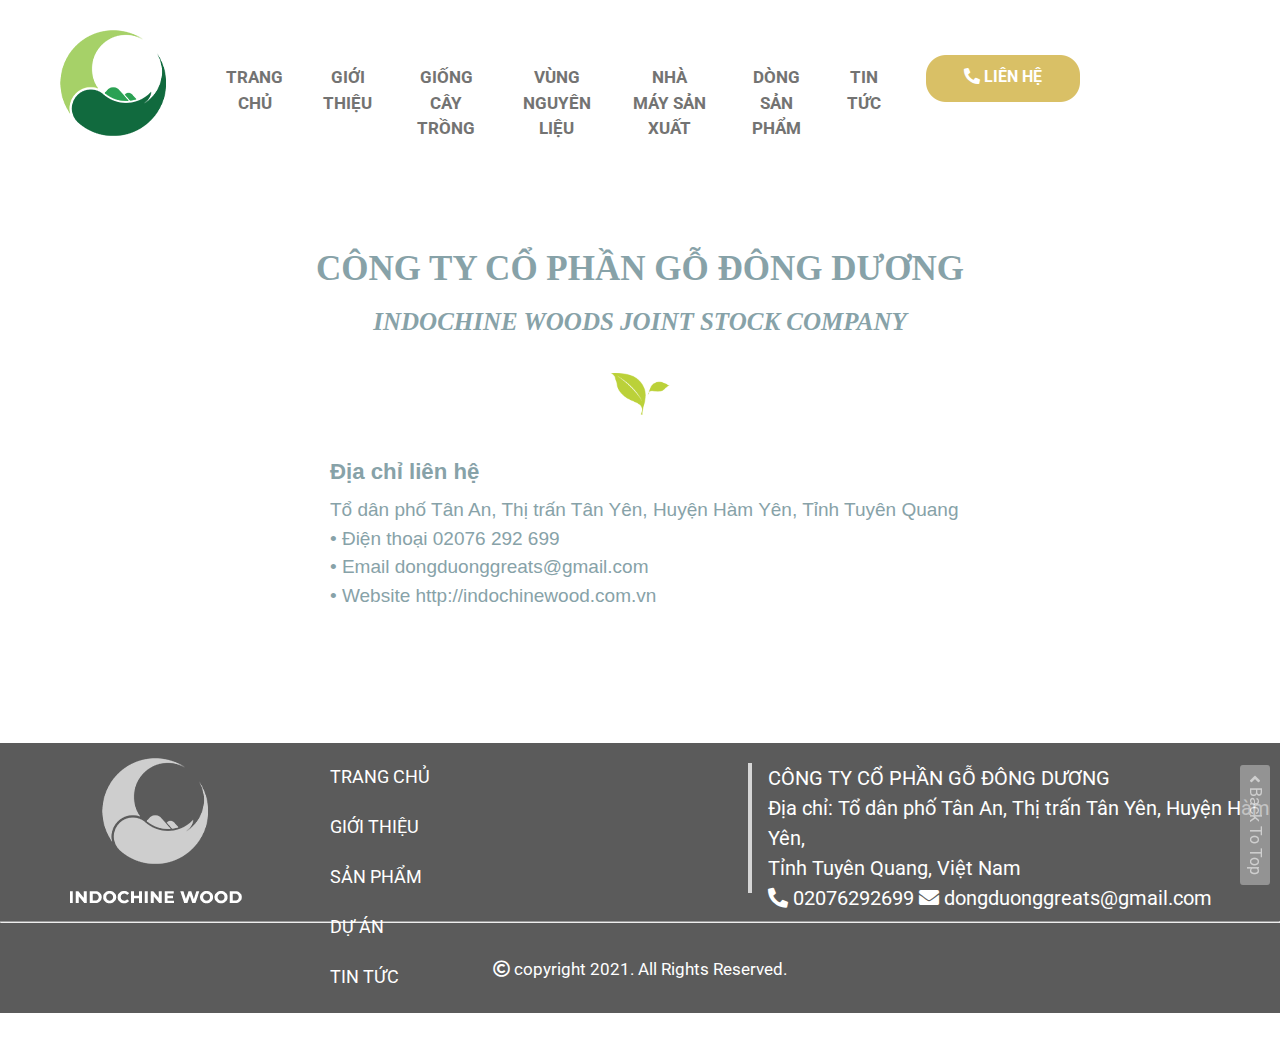
<file: header+footer.html>
<!DOCTYPE html>
<html lang="en">

<head>
    <meta charset="UTF-8">
    <meta http-equiv="X-UA-Compatible" content="IE=edge">
    <meta name="viewport" content="width=device-width, initial-scale=1.0">
    <link rel="preconnect" href="https://fonts.gstatic.com">
    <link
        href="https://fonts.googleapis.com/css2?family=Roboto:ital,wght@0,100;0,300;0,400;0,500;0,700;0,900;1,100;1,300;1,400;1,500;1,700;1,900&display=swap"
        rel="stylesheet">
    <link rel="stylesheet" href="font/fontaswesome/css/all.css">
    <link rel="stylesheet" href="css/reset.css">
    <link rel="stylesheet" href="css/global.css">
    <link rel="stylesheet" href="css/header.css">
    <link rel="stylesheet" href="css/footer.css">
    <link rel="stylesheet" href="css/animation2.css">
    <link rel="stylesheet" href="owlcarousel/assets/owl.theme.default.css">
    <link rel="stylesheet" href="owlcarousel/assets/owl.carousel.min.css">
    <script src="jquery.min.js"></script>
    <script src="owlcarousel/owl.carousel.min.js"></script>
    <script type="text/javascript" src="slide.js"></script>
    <title>Document</title>
</head>

<body>
    <style>
        #backtop {
            width: 120px;
            height: 30px;
            color: white;
            font-size: 16px;
            background: rgb(170, 170, 170);
            opacity: 0.7;
            display: flex;
            justify-content: center;
            align-items: center;
            border-radius: 3px;
            position: fixed;
            bottom: 60px;
            right: -35px;
            transform: rotate(90deg);
            cursor: pointer;

        }

        #content-contact {
            width: 960px;
            margin: 0px auto;
            display: flex;
            flex-wrap: wrap;
            justify-content: center;
            align-content: flex-start;
            min-height: 500px;
            margin-top: 50px;

        }

        .company-name {
            color: #87a2a8;
            font-family: 'Times New Roman', Times, serif;
            font-size: 35px;
            width: 100%;
        }

        .company-name-eng {
            color: #87a2a8;
            font-family: 'Times New Roman', Times, serif;
            font-size: 25px;
            font-style: italic;
            width: 960px;
        }

        .contact-info {
            color: #87a2a8;
            display: block;
            font-family: Arial, Helvetica, sans-serif;
            font-size: 19px;
            width: 960px;
            box-sizing: border-box;
            padding-left: 170px;
            margin-top: 40px;

        }

        .leaves {
            width: 60px;
            margin: 0px auto;
            opacity: 0.8;
        }
    </style>
    <div id="wrapper">
        <!-- header -->
        <div id="header" class="text-center text-uppercase">
            <div class="container">
                <a id="logo" href="index.html"> <img src="images/logo header.png" alt=""></a>
            </div>
            <div class="container">
                <nav>
                    <ul id="main-menu" type="none">
                        <li id="menu-header-button"> <a href="index.html"> Trang Chủ </a></li>
                        <li id="menu-header-button"> <a href="intro.html"> Giới Thiệu </a></li>
                        <li id="menu-header-button"> <a href="seed.html"> Giống cây trồng </a></li>
                        <li id="menu-header-button"> <a href="resource.html"> Vùng nguyên liệu </a></li>
                        <li id="menu-header-button"> <a href="factory.html"> Nhà máy sản xuất </a></li>
                        <li id="menu-header-button" class="menu"> <a href="product.html"> Dòng sản phẩm </a>
                            <ul class="sub-menu">
                                <li> <a href="product1.html"> Ván sàn, Ván ghép thanh </a></li>
                                <li> <a href="product2.html"> Bán thành phẩm </a></li>
                                <li> <a href="product3.html"> Sản phẩm hoàn thiện </a></li>
                            </ul>
                        </li>
                        <li id="menu-header-button"> <a href="news.html"> Tin tức </a></li>

                    </ul>
                </nav>

            </div>
            <div class="container">
                <a id="contact" href="contact.html"><i class="fas fa-phone-alt"></i> Liên Hệ</a>
            </div>
        </div>
        <!-- end header -->

        <!-- CONTENT-CONTACT -->
        <div id="content-contact">
            <div>
                <h1 class="text-center company-name">CÔNG TY CỔ PHẦN GỖ ĐÔNG DƯƠNG</h1>
            </div>
            <div>
                <h2 class="text-center company-name-eng">INDOCHINE WOODS JOINT STOCK COMPANY</h1>
                    <br>
            </div>
            <br>

            <div>
                <img class="leaves" src="images/leaves.png" alt="">
            </div>
            <div class="contact-info">
                <h3>
                    Địa chỉ liên hệ
                </h3>
                <p>
                    Tổ dân phố Tân An, Thị trấn Tân Yên, Huyện Hàm Yên, Tỉnh Tuyên Quang <br>
                    • Điện thoại 02076 292 699 <br>
                    • Email dongduonggreats@gmail.com <br>
                    • Website http://indochinewood.com.vn <br>
                </p>
            </div>
        </div>
        <!-- END-CONTENT-CONTACT -->

        <!-- footer  -->
        <div id="footer">
            <div id="logo-footer" class="container">
                <a id="logo" href="index.html"> <img src="images/logo footer.png" alt=""></a>
            </div>
            <div id="menu-footer" class="container">
                <a class="menu-footer-button" href="index.html"> TRANG CHỦ</a>
                <a class="menu-footer-button" href="intro.html"> GIỚI THIỆU</a>
                <a class="menu-footer-button" href="product.html"> SẢN PHẨM</a>
                <a class="menu-footer-button" href="project.html"> DỰ ÁN</a>
                <a class="menu-footer-button" href="news.html"> TIN TỨC</a>
                <a class="menu-footer-button" href="contact.html"> LIÊN HỆ</a>
            </div>
            <div id="address" class="container">
                <p>CÔNG TY CỔ PHẦN GỖ ĐÔNG DƯƠNG <br>
                    Địa chỉ: Tổ dân phố Tân An, Thị trấn Tân Yên, Huyện Hàm Yên,<br>
                    Tỉnh Tuyên Quang, Việt Nam <br>
                    <i class="fas fa-phone-alt"></i> 02076292699 <i> </i> <i class="fas fa-envelope"></i>
                    dongduonggreats@gmail.com
                </p>
            </div>
        </div>
        <!-- end footer  -->

        <!-- copyright -->
        <div id="copyright" class="">
            <hr>
            <br>
            <p> <i class="far fa-copyright"></i> copyright 2021. All Rights Reserved. </p>
        </div>
        <!-- end copyright -->
    </div>

    <div id="backtop">
        <i class="fas fa-angle-left">&nbsp;</i>
        Back To Top
    </div>
</body>
<script>
    $(function () {
        $(window).scroll(function () {
            if ($(this).scrollTop()) $("#backtop").fadeIn();
            else $("#backtop").fadeOut();
        });
        $("#backtop").click(function () {
            $("body,html").animate({ scrollTop: 0 }, "slow");
        });
    });
</script>

</html>
</file>
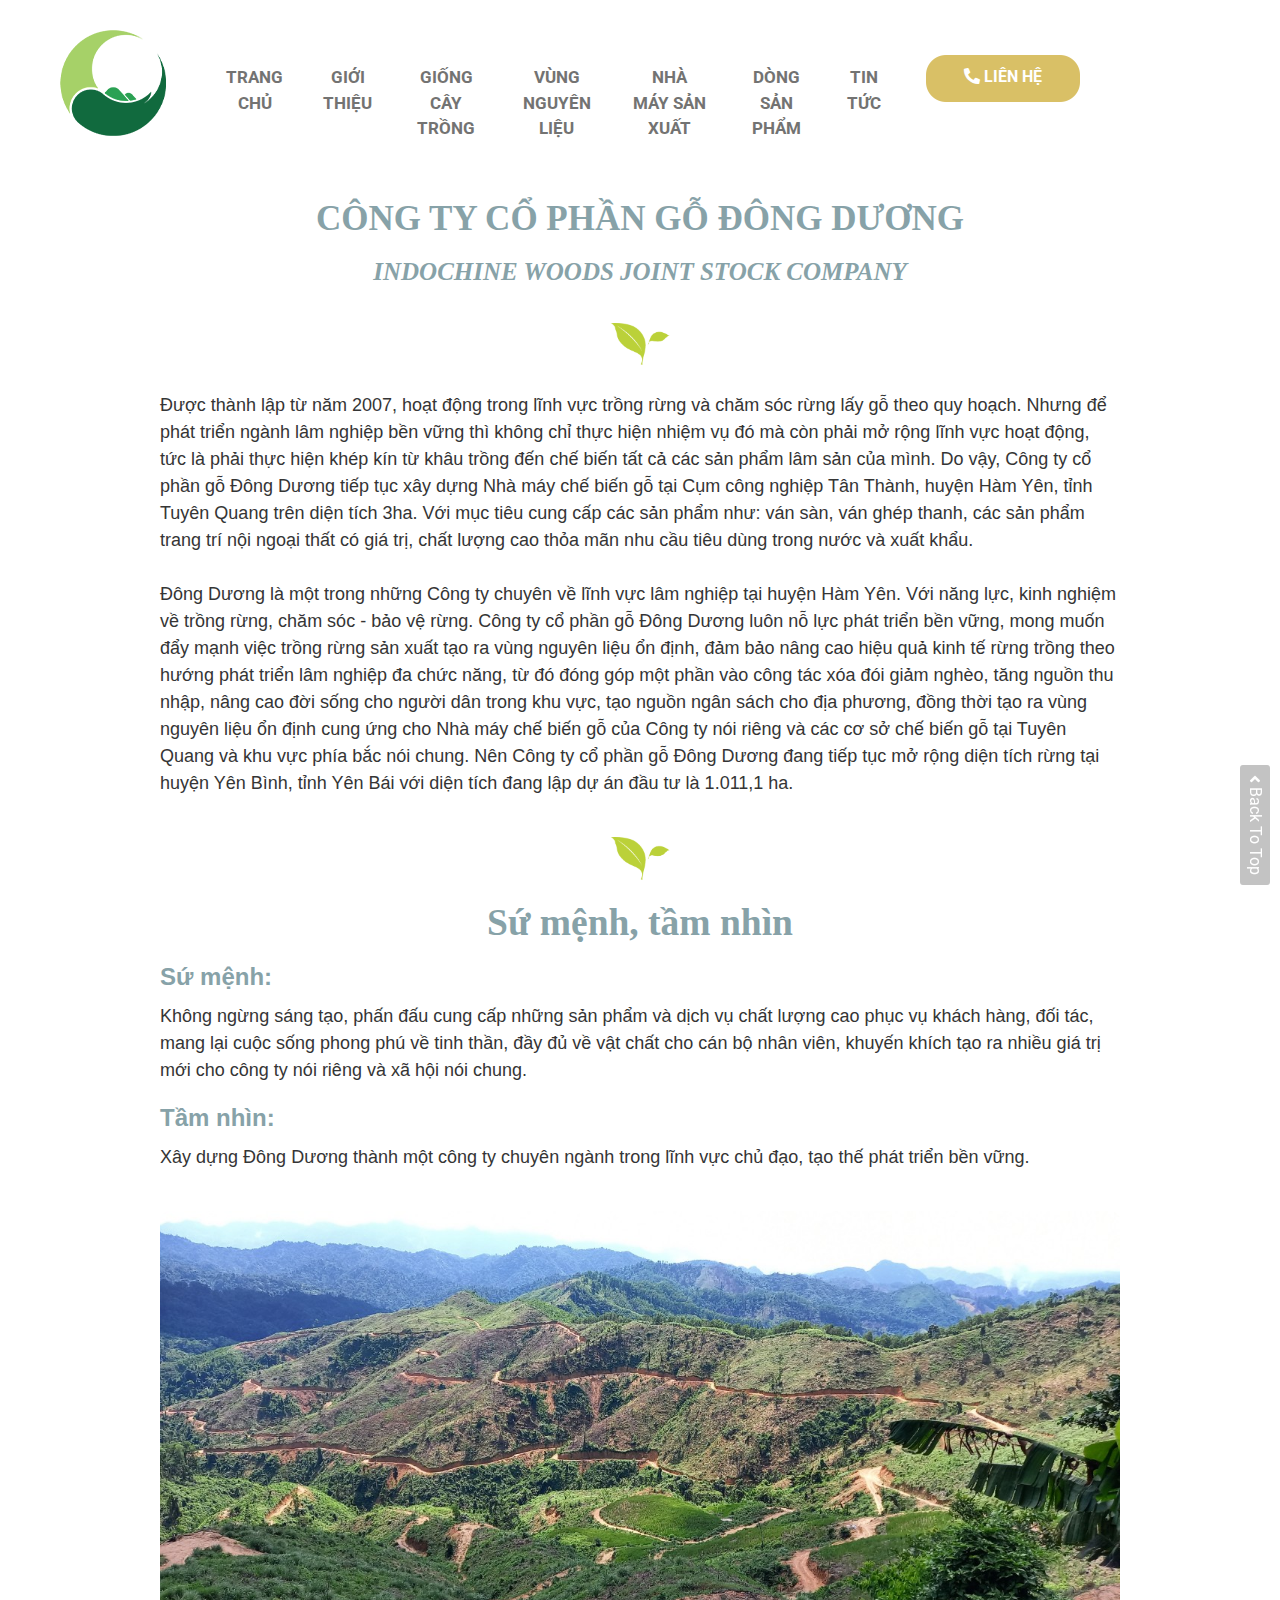
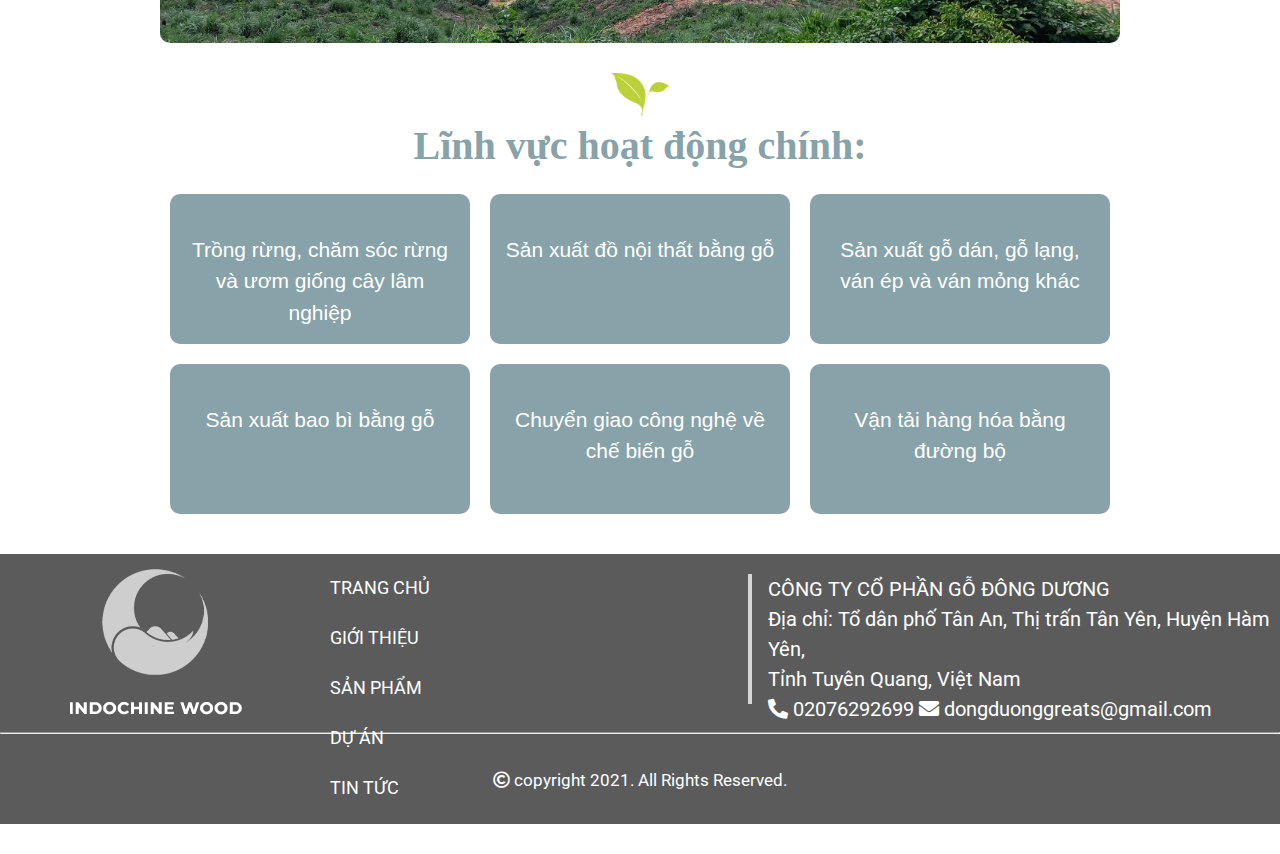
<file: intro.html>
<!DOCTYPE html>
<html lang="en">

<head>
    <meta charset="UTF-8">
    <meta http-equiv="X-UA-Compatible" content="IE=edge">
    <meta name="viewport" content="width=device-width, initial-scale=1.0">
    <link rel="preconnect" href="https://fonts.gstatic.com">
    <link
        href="https://fonts.googleapis.com/css2?family=Roboto:ital,wght@0,100;0,300;0,400;0,500;0,700;0,900;1,100;1,300;1,400;1,500;1,700;1,900&display=swap"
        rel="stylesheet">
    <link rel="stylesheet" href="font/fontaswesome/css/all.css">
    <link rel="stylesheet" href="css/reset.css">
    <link rel="stylesheet" href="css/global.css">
    <link rel="stylesheet" href="css/header.css">
    <link rel="stylesheet" href="css/footer.css">
    <link rel="stylesheet" href="css/animation2.css">
    <link rel="stylesheet" href="owlcarousel/assets/owl.theme.default.css">
    <link rel="stylesheet" href="owlcarousel/assets/owl.carousel.min.css">
    <script src="jquery.min.js"></script>
    <script src="owlcarousel/owl.carousel.min.js"></script>
    <script type="text/javascript" src="slide.js"></script>
    <title>GIOI THIEU</title>
    
</head>

<body>
    <style>
        #backtop {
            width: 120px;
            height: 30px;
            color: white;
            font-size: 16px;
            background: rgb(170, 170, 170);
            opacity: 0.7;
            display: flex;
            justify-content: center;
            align-items: center;
            border-radius: 3px;
            position: fixed;
            bottom: 60px;
            right: -35px;
            transform: rotate(90deg);
            cursor: pointer;

        }

        #content-intro {
            width: 960px;
            margin: 0px auto;
            display: flex;
            flex-wrap: wrap;
            justify-content: center;

        }

        .company-name {
            color: #87a2a8;
            font-family: 'Times New Roman', Times, serif;
            font-size: 35px;
            width: 100%;
        }

        .company-name-eng {
            color: #87a2a8;
            font-family: 'Times New Roman', Times, serif;
            font-size: 25px;
            font-style: italic;
            width: 960px;
        }

        .content-text {
            color: rgb(53, 53, 53);
            font-family: Arial, Helvetica, sans-serif;
            font-size: 18px;

        }

        .leaves {
            width: 60px;
            margin: 0px auto;
            opacity: 0.8;
        }

        .vision {
            color: #87a2a8;
            font-family: 'Times New Roman', Times, serif;
            font-size: 25px;
            /* font-style: italic; */
            width: 960px;
            margin-top: 10px;
        }

        .sumenh-tamnhin {
            color: #87a2a8;
            font-family: Arial, Helvetica, sans-serif;
            font-size: 24px;
        }


        .linh-vuc {
            width: 960px;
            margin-top: 20px;
            display: flex;
            flex-wrap: wrap;
            justify-content: center;
            margin: 0px auto;
            margin-bottom: 30px;
        }

        .linh-vuc-text {
            color: #87a2a8;
            font-family: 'Times New Roman', Times, serif;
            font-size: 40px;
            width: 960px;
        }

        .block-1 {
            color: white;
            width: 300px;
            height: 150px;
            margin: 10px;
            background-color: #87a2a8;
            border-radius: 10px;
            text-align: center;
            font-size: 21px;
            font-family: Arial, Helvetica, sans-serif;
            box-sizing: border-box;
            padding-top: 40px;
            padding-left: 15px;
            padding-right: 15px;
            transition: 0.3s;
        }

        .block-1:hover {
            transform: scale(1.1);
        }
        .minh-hoa>img{
            display: block;
            border-radius: 10px;
            width: 960px;
            margin: 0px auto;
            background-color: tomato;
            margin-bottom: 30px;
        }
    </style>
    <div id="wrapper">
        <!-- header -->
        <div id="header" class="text-center text-uppercase">
            <div class="container">
                <a id="logo" href="index.html"> <img src="images/logo header.png" alt=""></a>
            </div>
            <div class="container">
                <nav>
                    <ul id="main-menu" type="none">
                        <li id="menu-header-button"> <a href="index.html"> Trang Chủ </a></li>
                        <li id="menu-header-button"> <a href="intro.html"> Giới Thiệu </a></li>
                        <li id="menu-header-button"> <a href="seed.html"> Giống cây trồng </a></li>
                        <li id="menu-header-button"> <a href="resource.html"> Vùng nguyên liệu </a></li>
                        <li id="menu-header-button"> <a href="factory.html"> Nhà máy sản xuất </a></li>
                        <li id="menu-header-button" class="menu"> <a href="product.html"> Dòng sản phẩm </a>
                            <ul class="sub-menu">
                                <li> <a href="product1.html"> Ván sàn, Ván ghép thanh </a></li>
                                <li> <a href="product2.html"> Bán thành phẩm </a></li>
                                <li> <a href="product3.html"> Sản phẩm hoàn thiện </a></li>
                            </ul>
                        </li>
                        <li id="menu-header-button"> <a href="news.html"> Tin tức </a></li>

                    </ul>
                </nav>

            </div>
            <div class="container">
                <a id="contact" href="contact.html"><i class="fas fa-phone-alt"></i> Liên Hệ</a>
            </div>
        </div>
        <!-- end header -->

        <!-- CONTENT-INTRO -->
        <div id="content-intro">
            <div>
                <h1 class="text-center company-name">CÔNG TY CỔ PHẦN GỖ ĐÔNG DƯƠNG</h1>
            </div>
            <div>
                <h2 class="text-center company-name-eng">INDOCHINE WOODS JOINT STOCK COMPANY</h1>
                    <br>
            </div>
            <br>
            <img class="leaves" src="images/leaves.png" alt="">
            <div>
                <p class="content-text">
                    <br>
                    Được thành lập từ năm 2007, hoạt động trong lĩnh vực trồng rừng và chăm sóc rừng lấy gỗ theo quy
                    hoạch. Nhưng để phát triển ngành lâm nghiệp bền vững thì không chỉ thực hiện nhiệm vụ đó mà còn phải
                    mở rộng lĩnh vực hoạt động, tức là phải thực hiện khép kín từ khâu trồng đến chế biến tất cả các sản
                    phẩm lâm sản của mình. Do vậy, Công ty cổ phần gỗ Đông Dương tiếp tục xây dựng Nhà máy chế biến gỗ
                    tại Cụm công nghiệp Tân Thành, huyện Hàm Yên, tỉnh Tuyên Quang trên diện tích 3ha. Với mục tiêu cung
                    cấp các sản phẩm như: ván sàn, ván ghép thanh, các sản phẩm trang trí nội ngoại thất có giá trị,
                    chất lượng cao thỏa mãn nhu cầu tiêu dùng trong nước và xuất khẩu. <br><br>
                    Đông Dương là một trong những Công ty chuyên về lĩnh vực lâm nghiệp tại huyện Hàm Yên. Với năng lực,
                    kinh nghiệm về trồng rừng, chăm sóc - bảo vệ rừng. Công ty cổ phần gỗ Đông Dương luôn nỗ lực phát
                    triển bền vững, mong muốn đẩy mạnh việc trồng rừng sản xuất tạo ra vùng nguyên liệu ổn định, đảm bảo
                    nâng cao hiệu quả kinh tế rừng trồng theo hướng phát triển lâm nghiệp đa chức năng, từ đó đóng góp
                    một phần vào công tác xóa đói giảm nghèo, tăng nguồn thu nhập, nâng cao đời sống cho người dân trong
                    khu vực, tạo nguồn ngân sách cho địa phương, đồng thời tạo ra vùng nguyên liệu ổn định cung ứng cho
                    Nhà máy chế biến gỗ của Công ty nói riêng và các cơ sở chế biến gỗ tại Tuyên Quang và khu vực phía
                    bắc nói chung. Nên Công ty cổ phần gỗ Đông Dương đang tiếp tục mở rộng diện tích rừng tại huyện Yên
                    Bình, tỉnh Yên Bái với diện tích đang lập dự án đầu tư là 1.011,1 ha.
                </p>
                <br>
            </div>
            <div>
                <img class="leaves" src="images/leaves.png" alt="">
            </div>
            <br>
            <br>
            <div class="vision text-center">
                <h2>Sứ mệnh, tầm nhìn</h2>
            </div>
            <div>
                <h3 class="sumenh-tamnhin">Sứ mệnh:</h3>
                <p class="content-text">
                    Không ngừng sáng tạo, phấn đấu cung cấp những sản phẩm và dịch vụ chất lượng cao phục vụ khách hàng,
                    đối tác, mang lại cuộc sống phong phú về tinh thần, đầy đủ về vật chất cho cán bộ nhân viên, khuyến
                    khích tạo ra nhiều giá trị mới cho công ty nói riêng và xã hội nói chung.
                </p>
                <h3 class="sumenh-tamnhin">Tầm nhìn:</h3>
                <p class="content-text">
                    Xây dựng Đông Dương thành một công ty chuyên ngành trong lĩnh vực chủ đạo, tạo thế phát triển bền
                    vững.
                </p>

                <br>
            </div>
            <div class="minh-hoa">
                <img src="images/2. Giới thiệu công ty.jpg" alt="">
            </div>
            <div>
                <img class="leaves" src="images/leaves.png" alt="">
            </div>
            <div class="linh-vuc">
                <h2 class="linh-vuc-text text-center">Lĩnh vực hoạt động chính:</h2>
                <div class="block-1">Trồng rừng, chăm sóc rừng và ươm giống cây lâm nghiệp</div>
                <div class="block-1">Sản xuất đồ nội thất bằng gỗ</div>
                <div class="block-1">Sản xuất gỗ dán, gỗ lạng, ván ép và ván mỏng khác</div>
                <div class="block-1">Sản xuất bao bì bằng gỗ</div>
                <div class="block-1">Chuyển giao công nghệ về chế biến gỗ</div>
                <div class="block-1">Vận tải hàng hóa bằng đường bộ</div>
                </p>
            </div>
            
        </div>
        <!-- END-CONTENT-INTRO -->

        <!-- footer  -->
        <div id="footer">
            <div id="logo-footer" class="container">
                <a id="logo" href="index.html"> <img src="images/logo footer.png" alt=""></a>
            </div>
            <div id="menu-footer" class="container">
                <a class="menu-footer-button" href="index.html"> TRANG CHỦ</a>
                <a class="menu-footer-button" href="intro.html"> GIỚI THIỆU</a>
                <a class="menu-footer-button" href="product.html"> SẢN PHẨM</a>
                <a class="menu-footer-button" href="project.html"> DỰ ÁN</a>
                <a class="menu-footer-button" href="news.html"> TIN TỨC</a>
                <a class="menu-footer-button" href="contact.html"> LIÊN HỆ</a>
            </div>
            <div id="address" class="container">
                <p>CÔNG TY CỔ PHẦN GỖ ĐÔNG DƯƠNG <br>
                    Địa chỉ: Tổ dân phố Tân An, Thị trấn Tân Yên, Huyện Hàm Yên,<br>
                    Tỉnh Tuyên Quang, Việt Nam <br>
                    <i class="fas fa-phone-alt"></i> 02076292699 <i> </i> <i class="fas fa-envelope"></i>
                    dongduonggreats@gmail.com
                </p>
            </div>
        </div>
        <!-- end footer  -->

        <!-- copyright -->
        <div id="copyright" class="">
            <hr>
            <br>
            <p> <i class="far fa-copyright"></i> copyright 2021. All Rights Reserved. </p>
        </div>
        <!-- end copyright -->
    </div>

    <div id="backtop">
        <i class="fas fa-angle-left">&nbsp;</i>
        Back To Top
    </div>




</body>
<script>
    $(function () {
        $(window).scroll(function () {
            if ($(this).scrollTop()) $("#backtop").fadeIn();
            else $("#backtop").fadeOut();
        });
        $("#backtop").click(function () {
            $("body,html").animate({ scrollTop: 0 }, "slow");
        });
    });
</script>

</html>
</file>
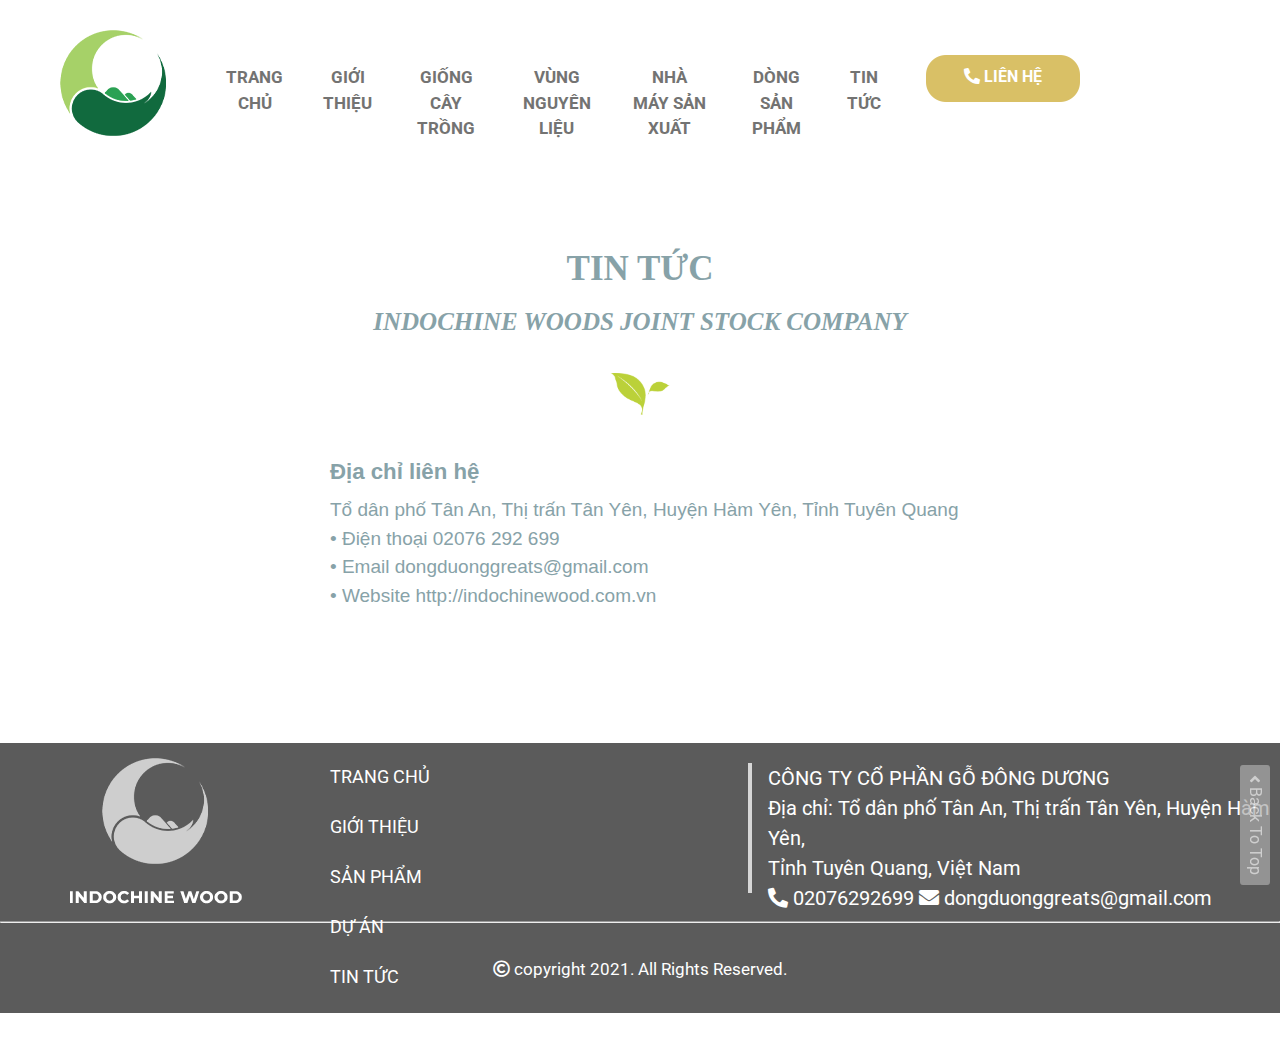
<file: news.html>
<!DOCTYPE html>
<html lang="en">

<head>
    <meta charset="UTF-8">
    <meta http-equiv="X-UA-Compatible" content="IE=edge">
    <meta name="viewport" content="width=device-width, initial-scale=1.0">
    <link rel="preconnect" href="https://fonts.gstatic.com">
    <link
        href="https://fonts.googleapis.com/css2?family=Roboto:ital,wght@0,100;0,300;0,400;0,500;0,700;0,900;1,100;1,300;1,400;1,500;1,700;1,900&display=swap"
        rel="stylesheet">
    <link rel="stylesheet" href="font/fontaswesome/css/all.css">
    <link rel="stylesheet" href="css/reset.css">
    <link rel="stylesheet" href="css/global.css">
    <link rel="stylesheet" href="css/header.css">
    <link rel="stylesheet" href="css/footer.css">
    <link rel="stylesheet" href="css/animation2.css">
    <link rel="stylesheet" href="owlcarousel/assets/owl.theme.default.css">
    <link rel="stylesheet" href="owlcarousel/assets/owl.carousel.min.css">
    <script src="jquery.min.js"></script>
    <script src="owlcarousel/owl.carousel.min.js"></script>
    <script type="text/javascript" src="slide.js"></script>
    <title>TIN TỨC</title>
</head>

<body>
    <style>
        #backtop {
            width: 120px;
            height: 30px;
            color: white;
            font-size: 16px;
            background: rgb(170, 170, 170);
            opacity: 0.7;
            display: flex;
            justify-content: center;
            align-items: center;
            border-radius: 3px;
            position: fixed;
            bottom: 60px;
            right: -35px;
            transform: rotate(90deg);
            cursor: pointer;

        }

        #content-contact {
            width: 960px;
            margin: 0px auto;
            display: flex;
            flex-wrap: wrap;
            justify-content: center;
            align-content: flex-start;
            min-height: 500px;
            margin-top: 50px;

        }

        .company-name {
            color: #87a2a8;
            font-family: 'Times New Roman', Times, serif;
            font-size: 35px;
            width: 100%;
        }

        .company-name-eng {
            color: #87a2a8;
            font-family: 'Times New Roman', Times, serif;
            font-size: 25px;
            font-style: italic;
            width: 960px;
        }

        .contact-info {
            color: #87a2a8;
            display: block;
            font-family: Arial, Helvetica, sans-serif;
            font-size: 19px;
            width: 960px;
            box-sizing: border-box;
            padding-left: 170px;
            margin-top: 40px;

        }

        .leaves {
            width: 60px;
            margin: 0px auto;
            opacity: 0.8;
        }
    </style>
    <div id="wrapper">
        <!-- header -->
        <div id="header" class="text-center text-uppercase">
            <div class="container">
                <a id="logo" href="index.html"> <img src="images/logo header.png" alt=""></a>
            </div>
            <div class="container">
                <nav>
                    <ul id="main-menu" type="none">
                        <li id="menu-header-button"> <a href="index.html"> Trang Chủ </a></li>
                        <li id="menu-header-button"> <a href="intro.html"> Giới Thiệu </a></li>
                        <li id="menu-header-button"> <a href="seed.html"> Giống cây trồng </a></li>
                        <li id="menu-header-button"> <a href="resource.html"> Vùng nguyên liệu </a></li>
                        <li id="menu-header-button"> <a href="factory.html"> Nhà máy sản xuất </a></li>
                        <li id="menu-header-button" class="menu"> <a href="product.html"> Dòng sản phẩm </a>
                            <ul class="sub-menu">
                                <li> <a href="product1.html"> Ván sàn, Ván ghép thanh </a></li>
                                <li> <a href="product2.html"> Bán thành phẩm </a></li>
                                <li> <a href="product3.html"> Sản phẩm hoàn thiện </a></li>
                            </ul>
                        </li>
                        <li id="menu-header-button"> <a href="news.html"> Tin tức </a></li>

                    </ul>
                </nav>

            </div>
            <div class="container">
                <a id="contact" href="contact.html"><i class="fas fa-phone-alt"></i> Liên Hệ</a>
            </div>
        </div>
        <!-- end header -->

        <!-- CONTENT-CONTACT -->
        <div id="content-contact">
            <div>
                <h1 class="text-center company-name">TIN TỨC</h1>
            </div>
            <div>
                <h2 class="text-center company-name-eng">INDOCHINE WOODS JOINT STOCK COMPANY</h1>
                    <br>
            </div>
            <br>

            <div>
                <img class="leaves" src="images/leaves.png" alt="">
            </div>
            <div class="contact-info">
                <h3>
                    Địa chỉ liên hệ
                </h3>
                <p>
                    Tổ dân phố Tân An, Thị trấn Tân Yên, Huyện Hàm Yên, Tỉnh Tuyên Quang <br>
                    • Điện thoại 02076 292 699 <br>
                    • Email dongduonggreats@gmail.com <br>
                    • Website  http://indochinewood.com.vn <br>
                </p>
            </div>
        </div>
        <!-- END-CONTENT-CONTACT -->

        <!-- footer  -->
        <div id="footer">
            <div id="logo-footer" class="container">
                <a id="logo" href="index.html"> <img src="images/logo footer.png" alt=""></a>
            </div>
            <div id="menu-footer" class="container">
                <a class="menu-footer-button" href="index.html"> TRANG CHỦ</a>
                <a class="menu-footer-button" href="intro.html"> GIỚI THIỆU</a>
                <a class="menu-footer-button" href="product.html"> SẢN PHẨM</a>
                <a class="menu-footer-button" href="project.html"> DỰ ÁN</a>
                <a class="menu-footer-button" href="news.html"> TIN TỨC</a>
                <a class="menu-footer-button" href="contact.html"> LIÊN HỆ</a>
            </div>
            <div id="address" class="container">
                <p>CÔNG TY CỔ PHẦN GỖ ĐÔNG DƯƠNG <br>
                    Địa chỉ: Tổ dân phố Tân An, Thị trấn Tân Yên, Huyện Hàm Yên,<br>
                    Tỉnh Tuyên Quang, Việt Nam <br>
                    <i class="fas fa-phone-alt"></i> 02076292699 <i> </i> <i class="fas fa-envelope"></i>
                    dongduonggreats@gmail.com
                </p>
            </div>
        </div>
        <!-- end footer  -->

        <!-- copyright -->
        <div id="copyright" class="">
            <hr>
            <br>
            <p> <i class="far fa-copyright"></i> copyright 2021. All Rights Reserved. </p>
        </div>
        <!-- end copyright -->
    </div>

    <div id="backtop">
        <i class="fas fa-angle-left">&nbsp;</i>
        Back To Top
    </div>
</body>
<script>
    $(function () {
        $(window).scroll(function () {
            if ($(this).scrollTop()) $("#backtop").fadeIn();
            else $("#backtop").fadeOut();
        });
        $("#backtop").click(function () {
            $("body,html").animate({ scrollTop: 0 }, "slow");
        });
    });
</script>

</html>
</file>
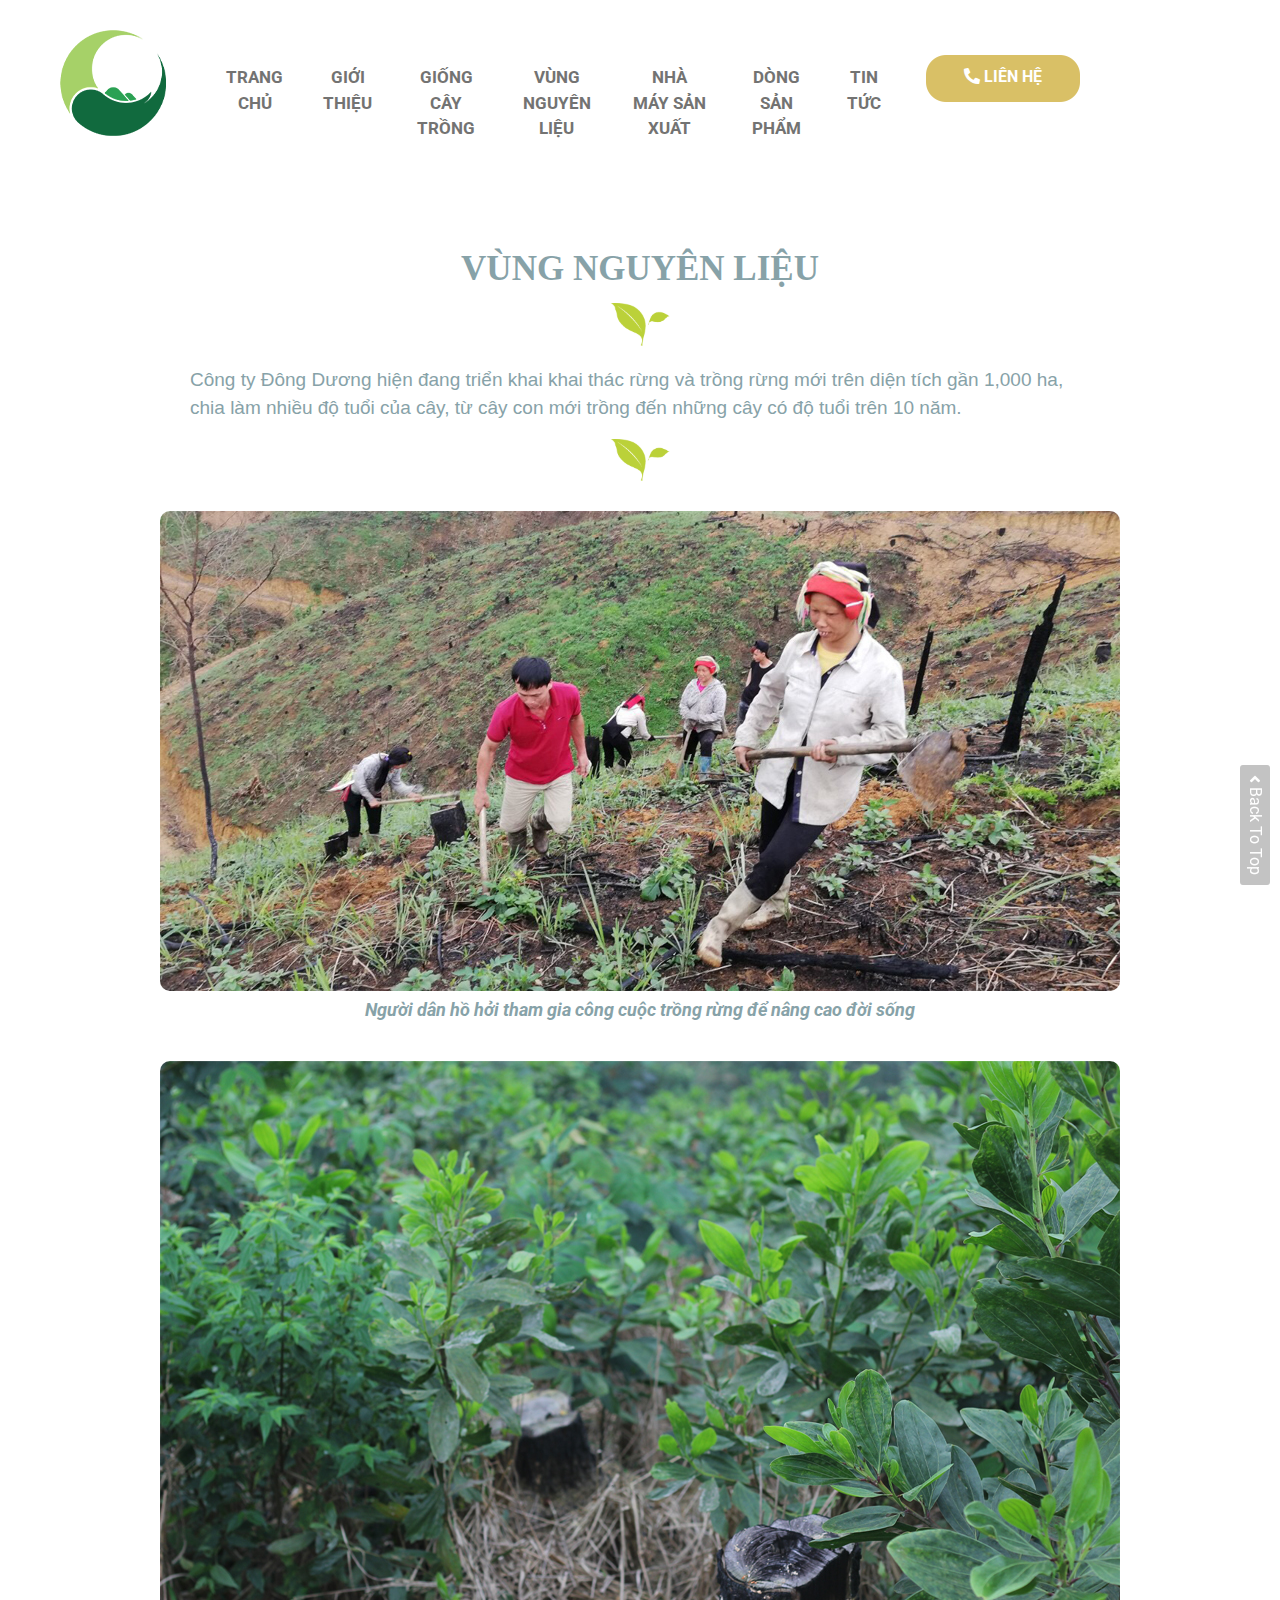
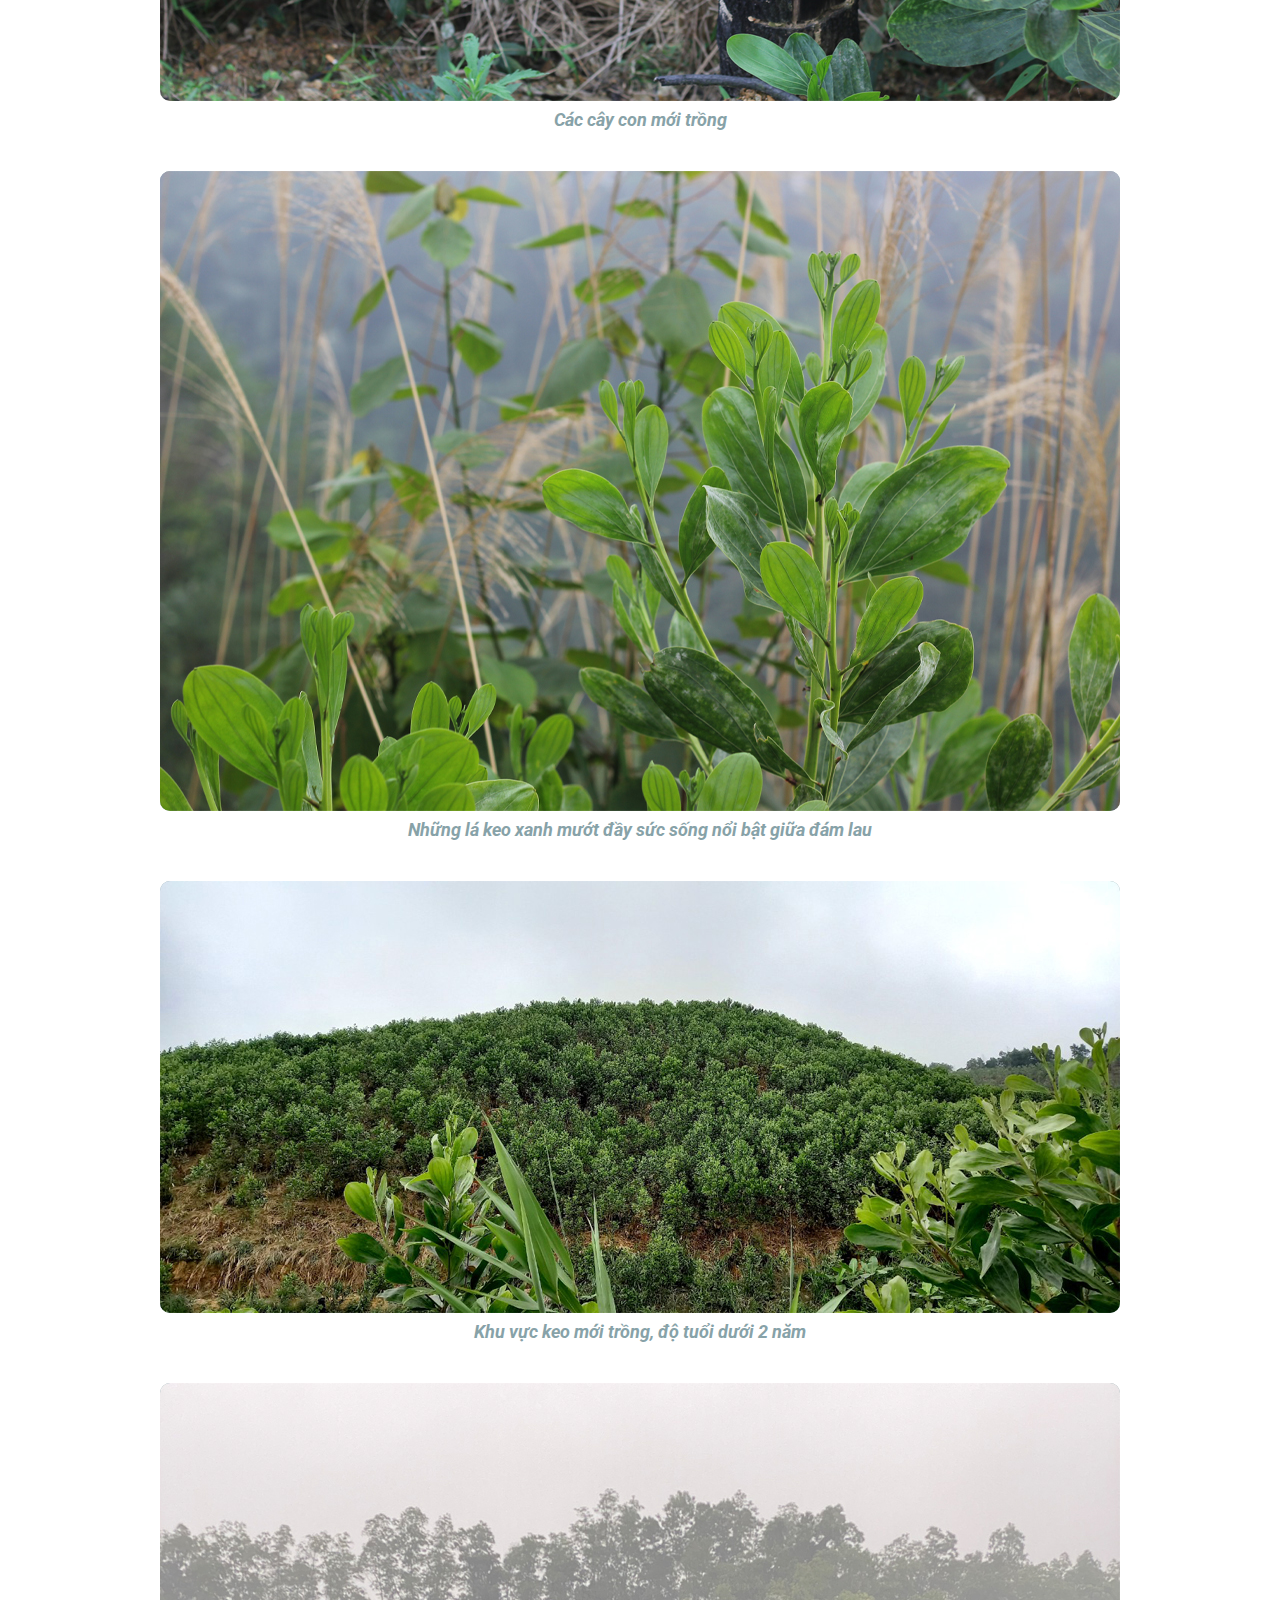
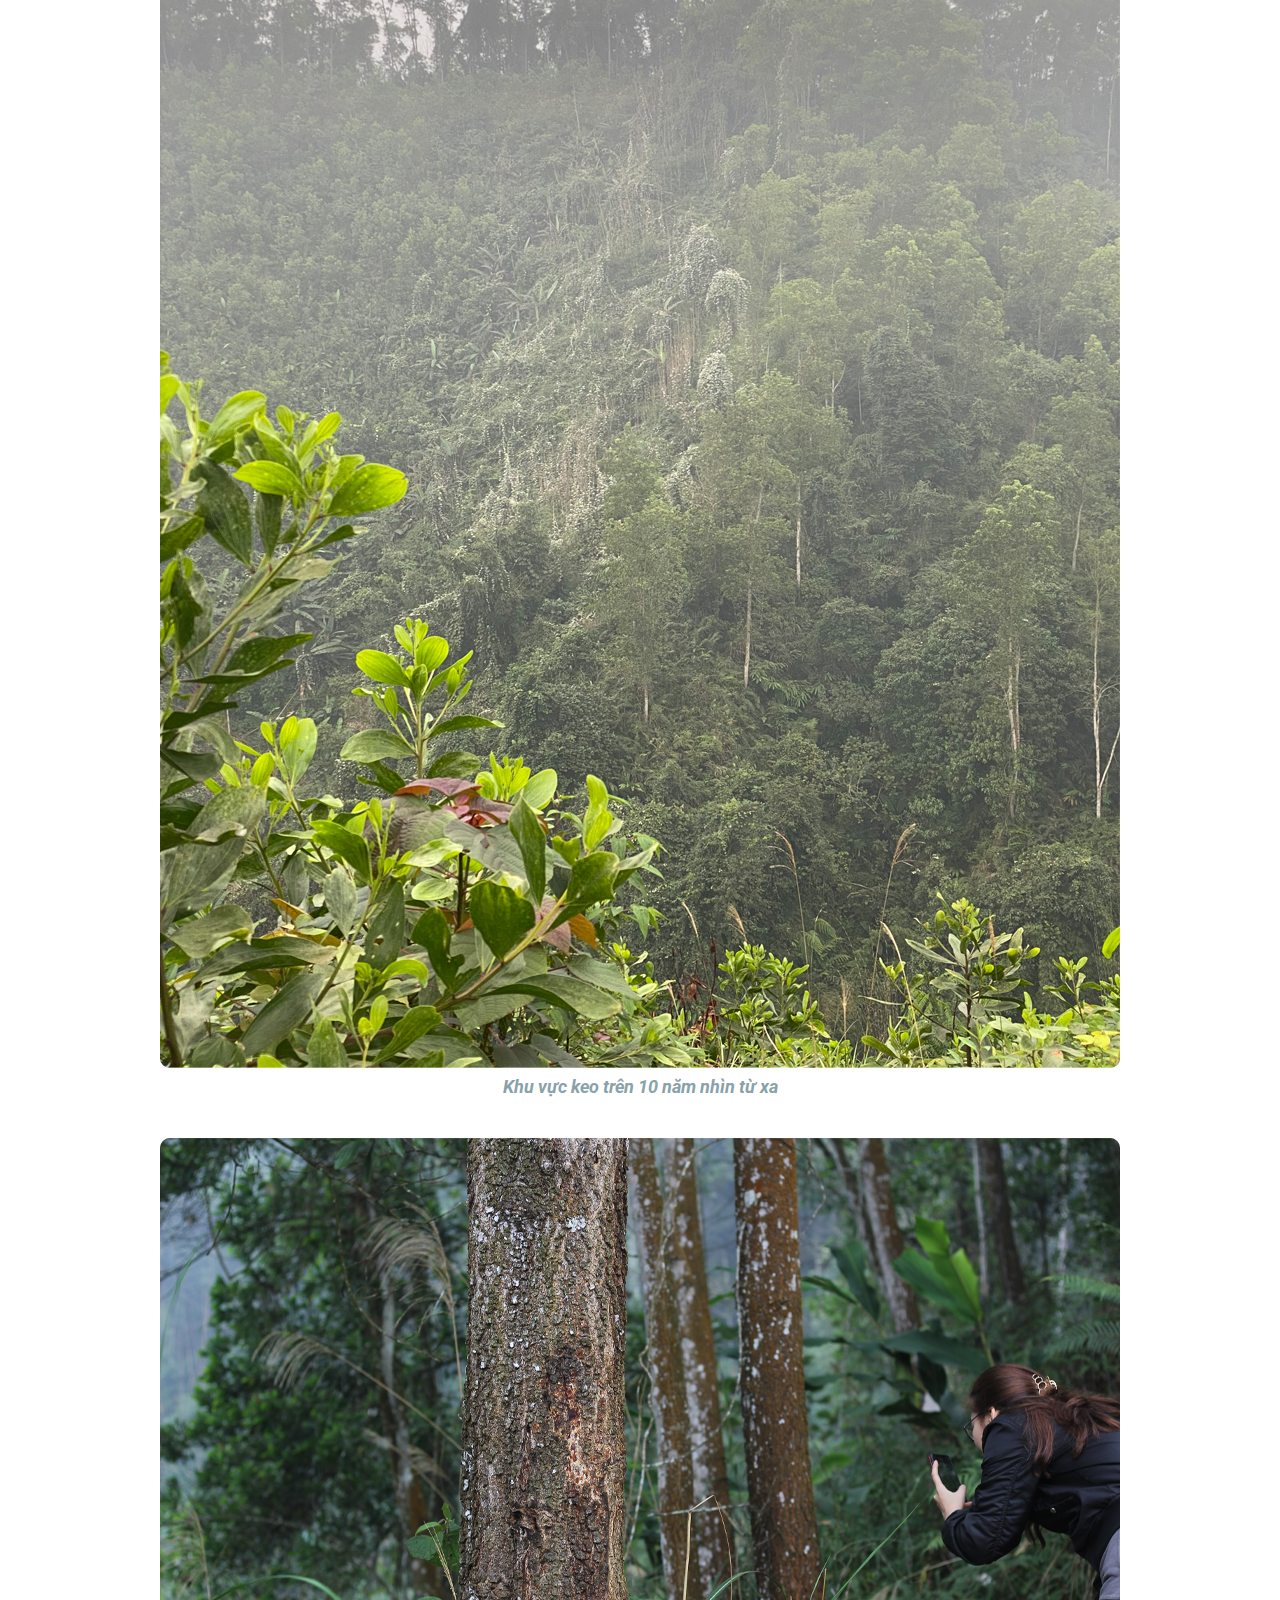
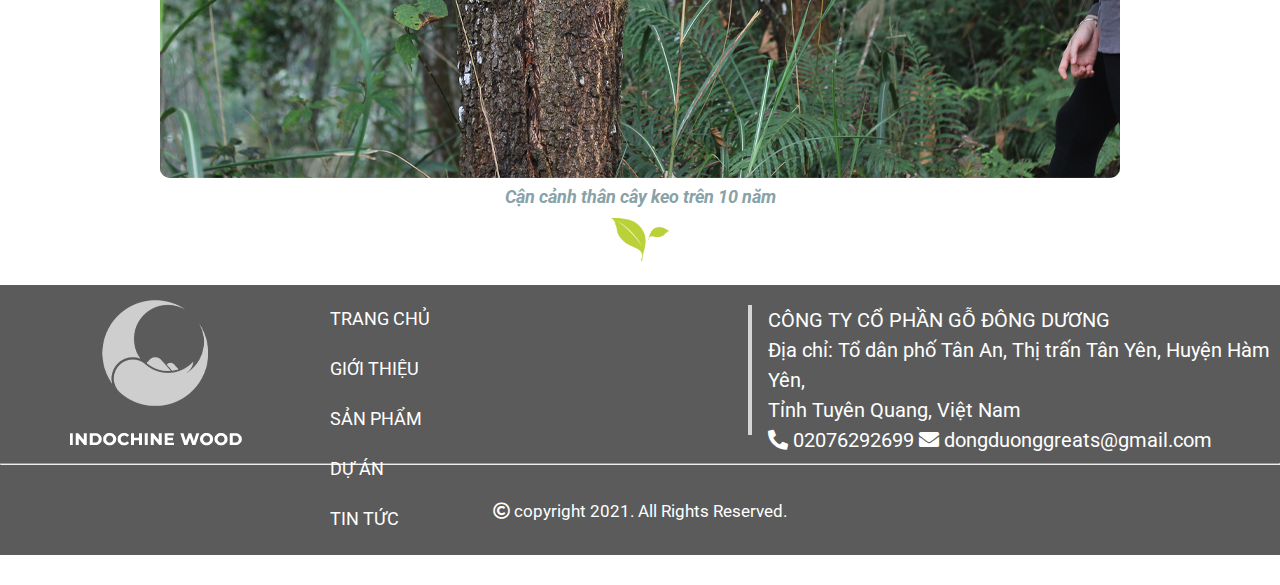
<file: resource.html>
<!DOCTYPE html>
<html lang="en">

<head>
    <meta charset="UTF-8">
    <meta http-equiv="X-UA-Compatible" content="IE=edge">
    <meta name="viewport" content="width=device-width, initial-scale=1.0">
    <link rel="preconnect" href="https://fonts.gstatic.com">
    <link
        href="https://fonts.googleapis.com/css2?family=Roboto:ital,wght@0,100;0,300;0,400;0,500;0,700;0,900;1,100;1,300;1,400;1,500;1,700;1,900&display=swap"
        rel="stylesheet">
    <link rel="stylesheet" href="font/fontaswesome/css/all.css">
    <link rel="stylesheet" href="css/reset.css">
    <link rel="stylesheet" href="css/global.css">
    <link rel="stylesheet" href="css/header.css">
    <link rel="stylesheet" href="css/footer.css">
    <link rel="stylesheet" href="css/animation2.css">
    <link rel="stylesheet" href="owlcarousel/assets/owl.theme.default.css">
    <link rel="stylesheet" href="owlcarousel/assets/owl.carousel.min.css">
    <script src="jquery.min.js"></script>
    <script src="owlcarousel/owl.carousel.min.js"></script>
    <script type="text/javascript" src="slide.js"></script>
    <title>VÙNG NGUYÊN LIỆU</title>
</head>

<body>
    <style>
        #backtop {
            width: 120px;
            height: 30px;
            color: white;
            font-size: 16px;
            background: rgb(170, 170, 170);
            opacity: 0.7;
            display: flex;
            justify-content: center;
            align-items: center;
            border-radius: 3px;
            position: fixed;
            bottom: 60px;
            right: -35px;
            transform: rotate(90deg);
            cursor: pointer;

        }

        #content-resource {
            width: 960px;
            margin: 0px auto;
            display: flex;
            flex-wrap: wrap;
            justify-content: center;
            align-content: flex-start;
            min-height: 500px;
            margin-top: 50px;

        }

        .resource-head {
            color: #87a2a8;
            font-family: 'Times New Roman', Times, serif;
            font-size: 35px;
            width: 960px;
        }



        .resource-info {
            color: #87a2a8;
            display: block;
            font-family: Arial, Helvetica, sans-serif;
            font-size: 19px;
            width: 960px;
            box-sizing: border-box;
            padding-left: 30px;
            padding-right: 30px;
            margin-top: 20px;

        }

        .leaves {
            width: 60px;
            margin: 0px auto;
            opacity: 0.8;
        }

        .block2-ghichu>img {
            width: 960px;
            /* height: 600px; */
            background-color: #87a2a8;
            display: block;
            box-sizing: border-box;
            margin-top: 30px;
            margin-bottom: 5px;
            border-radius: 10px;
        }

        .block2-chuthich {
            width: 960px;
            display: block;
            color: #87a2a8;
            font-size: 18px;
            text-align: center;
            font-style: italic;
        }
    </style>
    <div id="wrapper">
        <!-- header -->
        <div id="header" class="text-center text-uppercase">
            <div class="container">
                <a id="logo" href="index.html"> <img src="images/logo header.png" alt=""></a>
            </div>
            <div class="container">
                <nav>
                    <ul id="main-menu" type="none">
                        <li id="menu-header-button"> <a href="index.html"> Trang Chủ </a></li>
                        <li id="menu-header-button"> <a href="intro.html"> Giới Thiệu </a></li>
                        <li id="menu-header-button"> <a href="seed.html"> Giống cây trồng </a></li>
                        <li id="menu-header-button"> <a href="resource.html"> Vùng nguyên liệu </a></li>
                        <li id="menu-header-button"> <a href="factory.html"> Nhà máy sản xuất </a></li>
                        <li id="menu-header-button" class="menu"> <a href="product.html"> Dòng sản phẩm </a>
                            <ul class="sub-menu">
                                <li> <a href="product1.html"> Ván sàn, Ván ghép thanh </a></li>
                                <li> <a href="product2.html"> Bán thành phẩm </a></li>
                                <li> <a href="product3.html"> Sản phẩm hoàn thiện </a></li>
                            </ul>
                        </li>
                        <li id="menu-header-button"> <a href="news.html"> Tin tức </a></li>

                    </ul>
                </nav>

            </div>
            <div class="container">
                <a id="contact" href="contact.html"><i class="fas fa-phone-alt"></i> Liên Hệ</a>
            </div>
        </div>
        <!-- end header -->

        <!-- CONTENT-CONTACT -->
        <div id="content-resource">
            <div>
                <h1 class="text-center resource-head">VÙNG NGUYÊN LIỆU</h1>
            </div>

            <br>

            <div>
                <img class="leaves" src="images/leaves.png" alt="">
            </div>
            <div class="resource-info">

                <p>
                    Công ty Đông Dương hiện đang triển khai khai thác rừng và trồng rừng mới trên diện tích gần 1,000
                    ha, chia làm nhiều độ tuổi của cây, từ cây con mới trồng đến những cây có độ tuổi trên 10 năm.

                </p>
            </div>
            <div>
                <img class="leaves" src="images/leaves.png" alt="">
            </div>
            <div class="block-2">
                <div class="block2-ghichu">
                    <img src="images/resource-1.jpg" alt="">
                </div>
                <div class="block2-chuthich">
                    <h4> Người dân hồ hởi tham gia công cuộc trồng rừng để nâng cao đời sống</h4>
                </div>
            </div>
            <div class="block-2">
                <div class="block2-ghichu">
                    <img src="images/resource-2.jpg" alt="">
                </div>
                <div class="block2-chuthich">
                    <h4> Các cây con mới trồng</h4>
                </div>
            </div>
            <div class="block-2">
                <div class="block2-ghichu">
                    <img src="images/resource-3.jpg" alt="">
                </div>
                <div class="block2-chuthich">
                    <h4> Những lá keo xanh mướt đầy sức sống nổi bật giữa đám lau</h4>
                </div>
            </div>
            <div class="block-2">
                <div class="block2-ghichu">
                    <img src="images/resource-4.jpg" alt="">
                </div>
                <div class="block2-chuthich">
                    <h4> Khu vực keo mới trồng, độ tuổi dưới 2 năm</h4>
                </div>
            </div>
            <div class="block-2">
                <div class="block2-ghichu">
                    <img src="images/resource-5.jpg" alt="">
                </div>
                <div class="block2-chuthich">
                    <h4> Khu vực keo trên 10 năm nhìn từ xa</h4>
                </div>
            </div>
            <div class="block-2">
                <div class="block2-ghichu">
                    <img src="images/resource-6.jpg" alt="">
                </div>
                <div class="block2-chuthich">
                    <h4> Cận cảnh thân cây keo trên 10 năm</h4>
                </div>
            </div>
            <div>
                <img class="leaves" src="images/leaves.png" alt="">
            </div>
        </div>
        <br>
        <!-- END-CONTENT-CONTACT -->

        <!-- footer  -->
        <div id="footer">
            <div id="logo-footer" class="container">
                <a id="logo" href="index.html"> <img src="images/logo footer.png" alt=""></a>
            </div>
            <div id="menu-footer" class="container">
                <a class="menu-footer-button" href="index.html"> TRANG CHỦ</a>
                <a class="menu-footer-button" href="intro.html"> GIỚI THIỆU</a>
                <a class="menu-footer-button" href="product.html"> SẢN PHẨM</a>
                <a class="menu-footer-button" href="project.html"> DỰ ÁN</a>
                <a class="menu-footer-button" href="news.html"> TIN TỨC</a>
                <a class="menu-footer-button" href="contact.html"> LIÊN HỆ</a>
            </div>
            <div id="address" class="container">
                <p>CÔNG TY CỔ PHẦN GỖ ĐÔNG DƯƠNG <br>
                    Địa chỉ: Tổ dân phố Tân An, Thị trấn Tân Yên, Huyện Hàm Yên,<br>
                    Tỉnh Tuyên Quang, Việt Nam <br>
                    <i class="fas fa-phone-alt"></i> 02076292699 <i> </i> <i class="fas fa-envelope"></i>
                    dongduonggreats@gmail.com
                </p>
            </div>
        </div>
        <!-- end footer  -->

        <!-- copyright -->
        <div id="copyright" class="">
            <hr>
            <br>
            <p> <i class="far fa-copyright"></i> copyright 2021. All Rights Reserved. </p>
        </div>
        <!-- end copyright -->
    </div>

    <div id="backtop">
        <i class="fas fa-angle-left">&nbsp;</i>
        Back To Top
    </div>
</body>
<script>
    $(function () {
        $(window).scroll(function () {
            if ($(this).scrollTop()) $("#backtop").fadeIn();
            else $("#backtop").fadeOut();
        });
        $("#backtop").click(function () {
            $("body,html").animate({ scrollTop: 0 }, "slow");
        });
    });
</script>

</html>
</file>
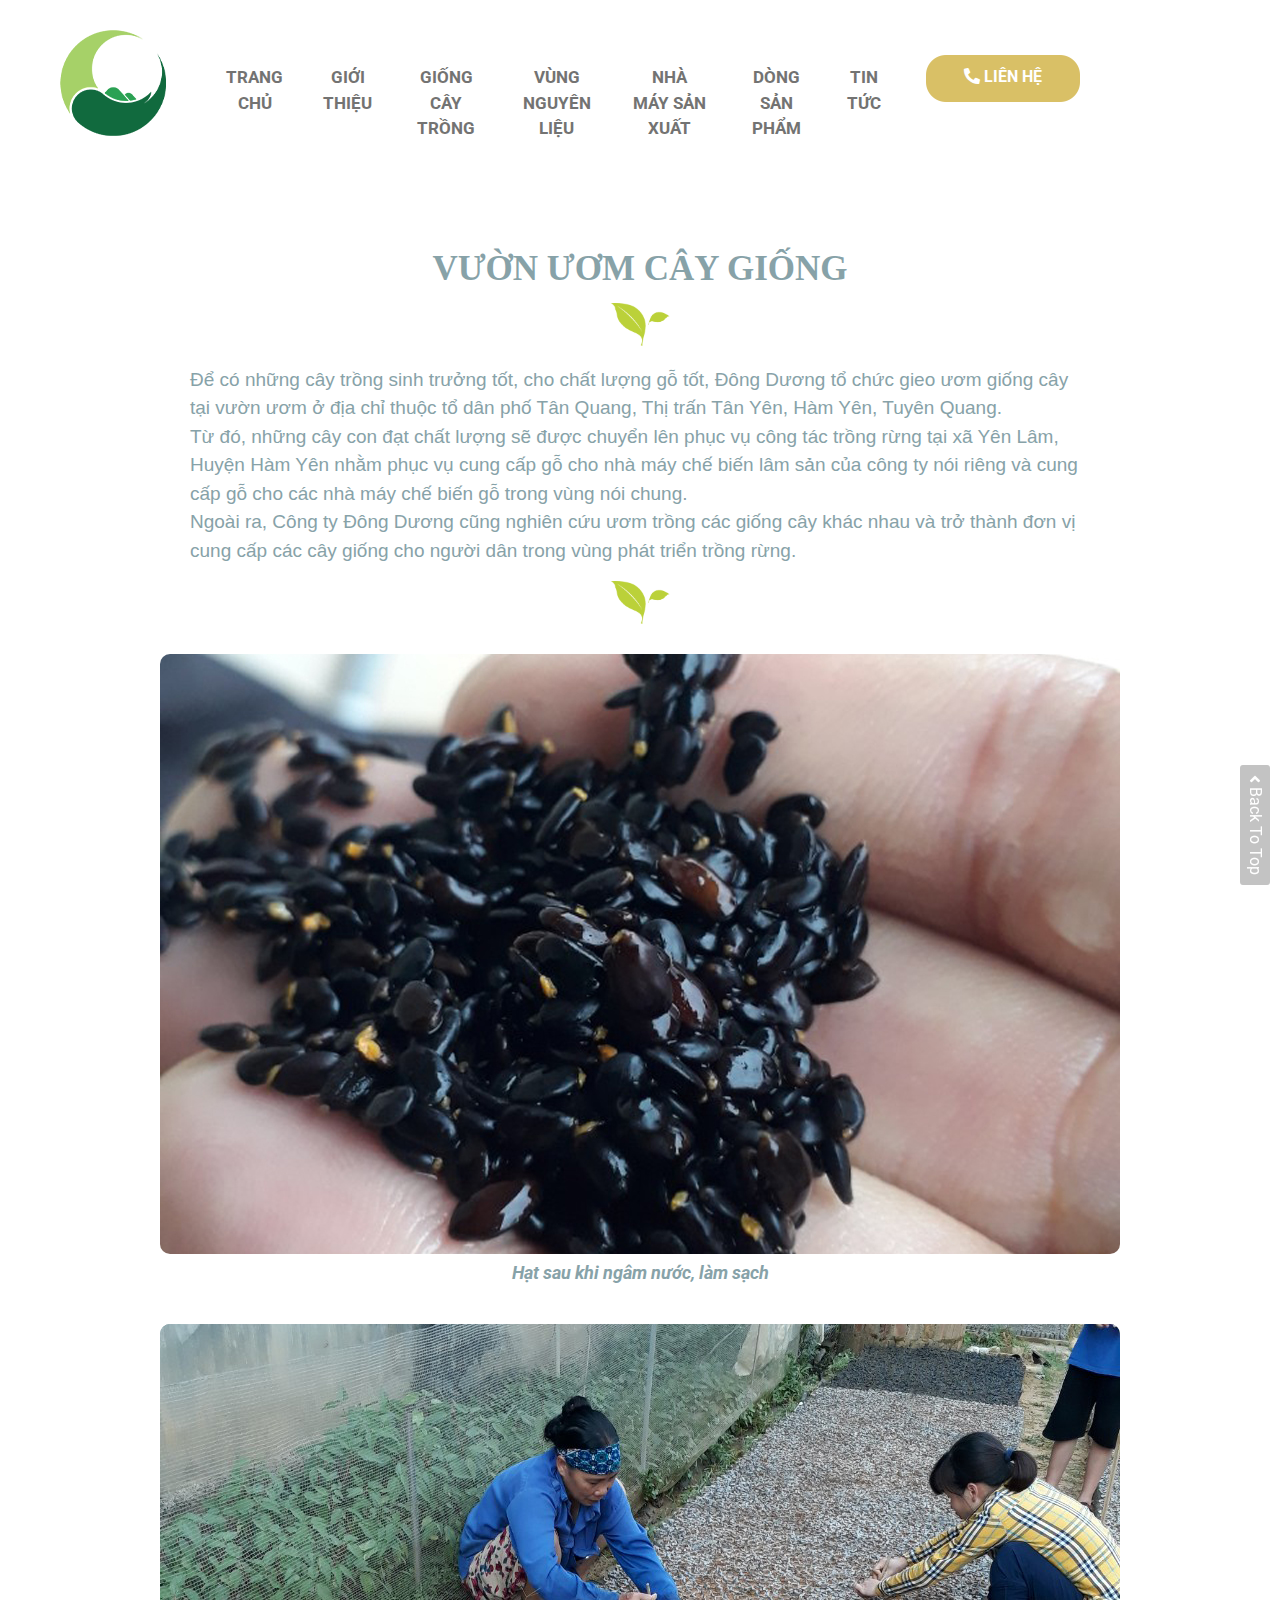
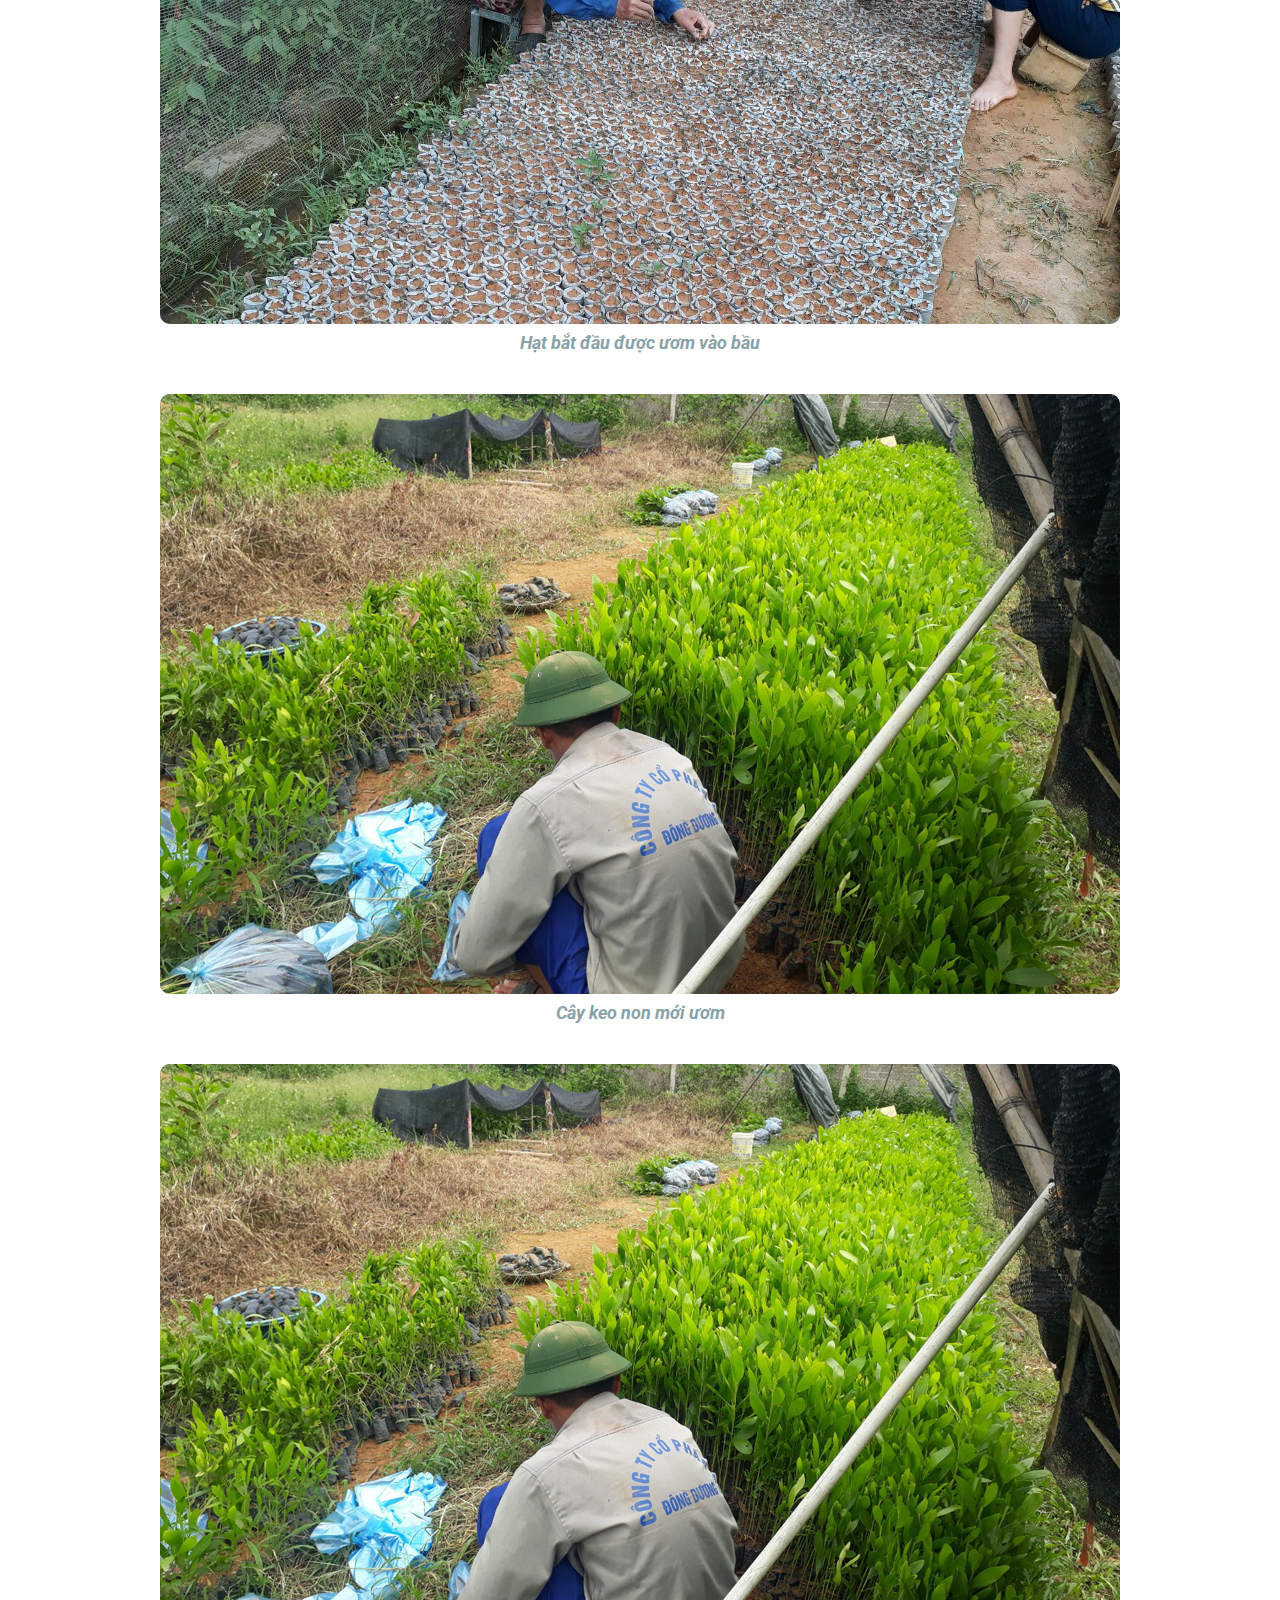
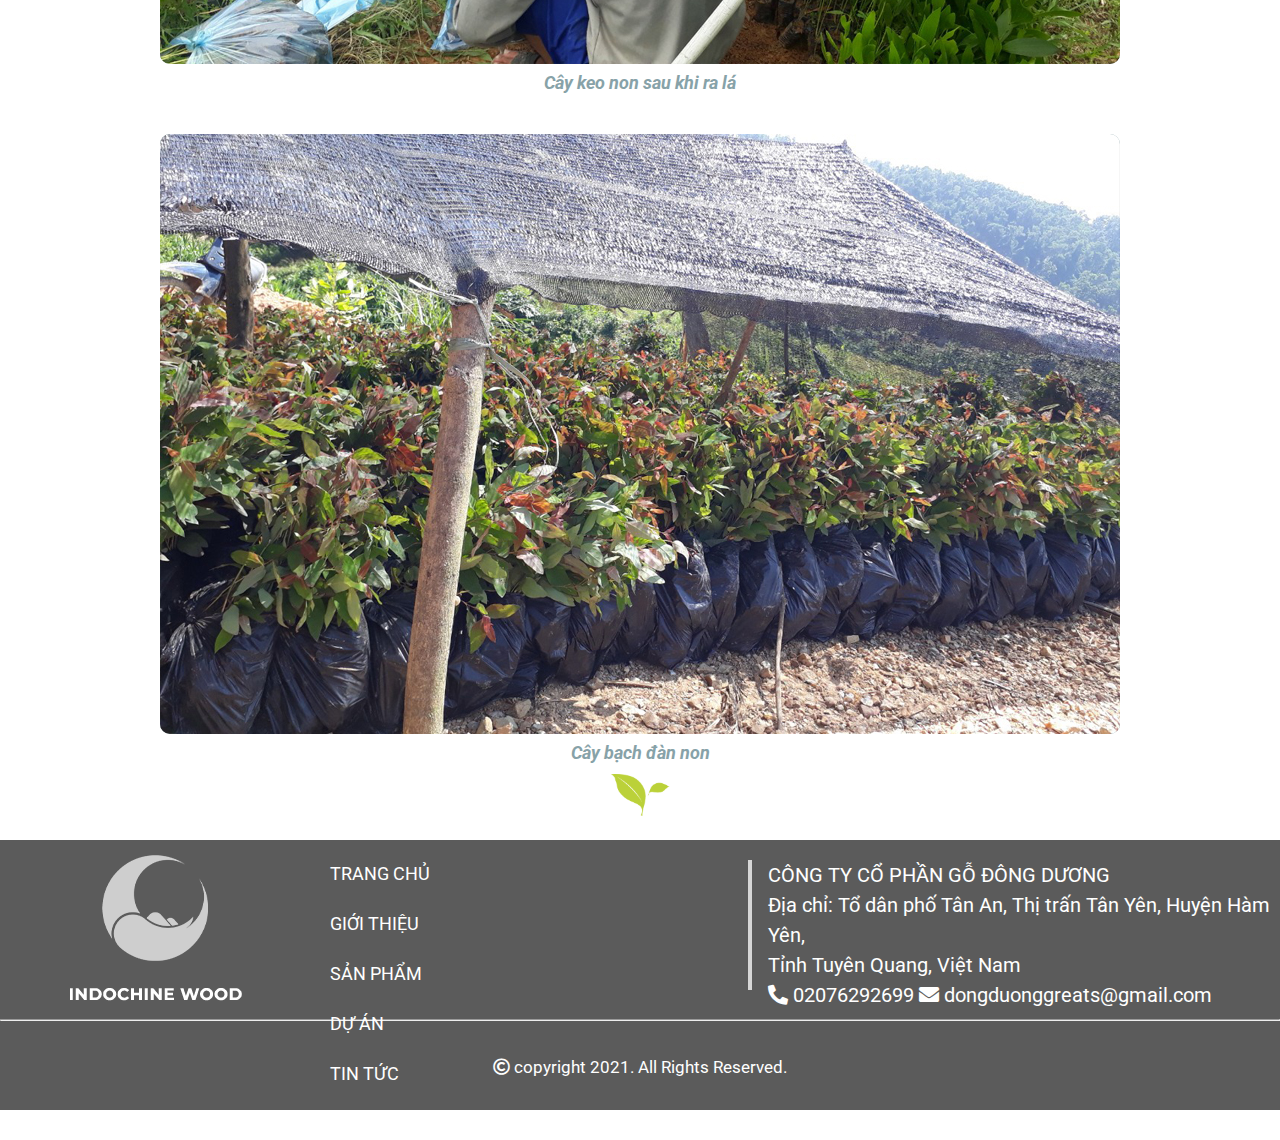
<file: seed.html>
<!DOCTYPE html>
<html lang="en">

<head>
    <meta charset="UTF-8">
    <meta http-equiv="X-UA-Compatible" content="IE=edge">
    <meta name="viewport" content="width=device-width, initial-scale=1.0">
    <link rel="preconnect" href="https://fonts.gstatic.com">
    <link
        href="https://fonts.googleapis.com/css2?family=Roboto:ital,wght@0,100;0,300;0,400;0,500;0,700;0,900;1,100;1,300;1,400;1,500;1,700;1,900&display=swap"
        rel="stylesheet">
    <link rel="stylesheet" href="font/fontaswesome/css/all.css">
    <link rel="stylesheet" href="css/reset.css">
    <link rel="stylesheet" href="css/global.css">
    <link rel="stylesheet" href="css/header.css">
    <link rel="stylesheet" href="css/footer.css">
    <link rel="stylesheet" href="css/animation2.css">
    <link rel="stylesheet" href="owlcarousel/assets/owl.theme.default.css">
    <link rel="stylesheet" href="owlcarousel/assets/owl.carousel.min.css">
    <script src="jquery.min.js"></script>
    <script src="owlcarousel/owl.carousel.min.js"></script>
    <script type="text/javascript" src="slide.js"></script>
    <title>VƯỜN ƯƠM</title>
</head>

<body>
    <style>
        #backtop {
            width: 120px;
            height: 30px;
            color: white;
            font-size: 16px;
            background: rgb(170, 170, 170);
            opacity: 0.7;
            display: flex;
            justify-content: center;
            align-items: center;
            border-radius: 3px;
            position: fixed;
            bottom: 60px;
            right: -35px;
            transform: rotate(90deg);
            cursor: pointer;

        }

        #content-seed {
            width: 960px;
            margin: 0px auto;
            display: flex;
            flex-wrap: wrap;
            justify-content: center;
            align-content: flex-start;
            min-height: 500px;
            margin-top: 50px;

        }

        .seed-head {
            color: #87a2a8;
            font-family: 'Times New Roman', Times, serif;
            font-size: 35px;
            width: 960px;
        }



        .seed-info {
            color: #87a2a8;
            display: block;
            font-family: Arial, Helvetica, sans-serif;
            font-size: 19px;
            width: 960px;
            box-sizing: border-box;
            padding-left: 30px;
            padding-right: 30px;
            margin-top: 20px;

        }

        .leaves {
            width: 60px;
            margin: 0px auto;
            opacity: 0.8;
        }

        .block2-ghichu>img {
            width: 960px;
            height: 600px;
            background-color: #87a2a8;
            display: block;
            box-sizing: border-box;
            margin-top: 30px;
            margin-bottom: 5px;
            border-radius: 10px;
        }

        .block2-chuthich {
            width: 960px;
            display: block;
            color: #87a2a8;
            font-size: 18px;
            text-align: center;
            font-style: italic;
        }
    </style>
    <div id="wrapper">
        <!-- header -->
        <div id="header" class="text-center text-uppercase">
            <div class="container">
                <a id="logo" href="index.html"> <img src="images/logo header.png" alt=""></a>
            </div>
            <div class="container">
                <nav>
                    <ul id="main-menu" type="none">
                        <li id="menu-header-button"> <a href="index.html"> Trang Chủ </a></li>
                        <li id="menu-header-button"> <a href="intro.html"> Giới Thiệu </a></li>
                        <li id="menu-header-button"> <a href="seed.html"> Giống cây trồng </a></li>
                        <li id="menu-header-button"> <a href="resource.html"> Vùng nguyên liệu </a></li>
                        <li id="menu-header-button"> <a href="factory.html"> Nhà máy sản xuất </a></li>
                        <li id="menu-header-button" class="menu"> <a href="product.html"> Dòng sản phẩm </a>
                            <ul class="sub-menu">
                                <li> <a href="product1.html"> Ván sàn, Ván ghép thanh </a></li>
                                <li> <a href="product2.html"> Bán thành phẩm </a></li>
                                <li> <a href="product3.html"> Sản phẩm hoàn thiện </a></li>
                            </ul>
                        </li>
                        <li id="menu-header-button"> <a href="news.html"> Tin tức </a></li>

                    </ul>
                </nav>

            </div>
            <div class="container">
                <a id="contact" href="contact.html"><i class="fas fa-phone-alt"></i> Liên Hệ</a>
            </div>
        </div>
        <!-- end header -->

        <!-- CONTENT-CONTACT -->
        <div id="content-seed">
            <div>
                <h1 class="text-center seed-head">VƯỜN ƯƠM CÂY GIỐNG</h1>
            </div>

            <br>

            <div>
                <img class="leaves" src="images/leaves.png" alt="">
            </div>
            <div class="seed-info">

                <p>
                    Để có những cây trồng sinh trưởng tốt, cho chất lượng gỗ tốt, Đông Dương tổ chức gieo ươm giống cây
                    tại vườn ươm ở địa chỉ thuộc tổ dân phố Tân Quang, Thị trấn Tân Yên, Hàm Yên, Tuyên Quang. <br>

                    Từ đó, những cây con đạt chất lượng sẽ được chuyển lên phục vụ công tác trồng rừng tại xã Yên Lâm,
                    Huyện Hàm Yên nhằm phục vụ cung cấp gỗ cho nhà máy chế biến lâm sản của công ty nói riêng và cung
                    cấp gỗ cho các nhà máy chế biến gỗ trong vùng nói chung. <br>

                    Ngoài ra, Công ty Đông Dương cũng nghiên cứu ươm trồng các giống cây khác nhau và trở thành đơn vị
                    cung cấp các cây giống cho người dân trong vùng phát triển trồng rừng.

                </p>
            </div>
            <div>
                <img class="leaves" src="images/leaves.png" alt="">
            </div>
            <div class="block-2">
                <div class="block2-ghichu">
                    <img src="images/seed-hat-cay.jpg" alt="">
                </div>
                <div class="block2-chuthich">
                    <h4> Hạt sau khi ngâm nước, làm sạch</h4>
                </div>
            </div>
            <div class="block-2">
                <div class="block2-ghichu">
                    <img src="images/seed-uom-giong.jpg" alt="">
                </div>
                <div class="block2-chuthich">
                    <h4> Hạt bắt đầu được ươm vào bầu</h4>
                </div>
            </div>
            <div class="block-2">
                <div class="block2-ghichu">
                    <img src="images/seed-cay-non.jpg" alt="">
                </div>
                <div class="block2-chuthich">
                    <h4> Cây keo non mới ươm</h4>
                </div>
            </div>
            <div class="block-2">
                <div class="block2-ghichu">
                    <img src="images/seed-cay-non.jpg" alt="">
                </div>
                <div class="block2-chuthich">
                    <h4> Cây keo non sau khi ra lá</h4>
                </div>
            </div>
            <div class="block-2">
                <div class="block2-ghichu">
                    <img src="images/seed-bach-dan.jpg" alt="">
                </div>
                <div class="block2-chuthich">
                    <h4> Cây bạch đàn non</h4>
                </div>
            </div>
            <div>
                <img class="leaves" src="images/leaves.png" alt="">
            </div>
        </div>
        <br>
        <!-- END-CONTENT-CONTACT -->

        <!-- footer  -->
        <div id="footer">
            <div id="logo-footer" class="container">
                <a id="logo" href="index.html"> <img src="images/logo footer.png" alt=""></a>
            </div>
            <div id="menu-footer" class="container">
                <a class="menu-footer-button" href="index.html"> TRANG CHỦ</a>
                <a class="menu-footer-button" href="intro.html"> GIỚI THIỆU</a>
                <a class="menu-footer-button" href="product.html"> SẢN PHẨM</a>
                <a class="menu-footer-button" href="project.html"> DỰ ÁN</a>
                <a class="menu-footer-button" href="news.html"> TIN TỨC</a>
                <a class="menu-footer-button" href="contact.html"> LIÊN HỆ</a>
            </div>
            <div id="address" class="container">
                <p>CÔNG TY CỔ PHẦN GỖ ĐÔNG DƯƠNG <br>
                    Địa chỉ: Tổ dân phố Tân An, Thị trấn Tân Yên, Huyện Hàm Yên,<br>
                    Tỉnh Tuyên Quang, Việt Nam <br>
                    <i class="fas fa-phone-alt"></i> 02076292699 <i> </i> <i class="fas fa-envelope"></i>
                    dongduonggreats@gmail.com
                </p>
            </div>
        </div>
        <!-- end footer  -->

        <!-- copyright -->
        <div id="copyright" class="">
            <hr>
            <br>
            <p> <i class="far fa-copyright"></i> copyright 2021. All Rights Reserved. </p>
        </div>
        <!-- end copyright -->
    </div>

    <div id="backtop">
        <i class="fas fa-angle-left">&nbsp;</i>
        Back To Top
    </div>
</body>
<script>
    $(function () {
        $(window).scroll(function () {
            if ($(this).scrollTop()) $("#backtop").fadeIn();
            else $("#backtop").fadeOut();
        });
        $("#backtop").click(function () {
            $("body,html").animate({ scrollTop: 0 }, "slow");
        });
    });
</script>

</html>
</file>
<file: css/global.css>
.float-left{
    float: left;
}
.float-right{
float:right
}
.text-left{
    text-align: left;
}
.text-right{
    text-align: right;
}
.text-center{
    text-align: center;
}
</file>
<file: css/header.css>
/* CSS HEADER */
#header {
    background-color: white;
    display: flex;
    padding-top: 30px;
    padding-bottom: 20px;
    padding-right: 200px;
    padding-left: 60px;
    justify-content: center;
    /* min-height: 350px; */
}

#main-menu {
    padding-top: 30px;
    display: inline-flex;
}

#menu-header-button>a {
    position: relative;
    text-decoration: none;
    font-size: 17px;
    padding: 5px 20px;
    display: block;
    color: #737372;
    text-transform: uppercase;
    font-weight: bold;
    transition: 0.2s;
}

#menu-header-button>a:hover {
    color: black;
    transform: scale(1.1);
    border-bottom: 3px solid #d9c066;
}

.menu {
    position: relative;

}

.sub-menu {
    margin-top: 10px;
    list-style: none;
    padding: 0px;

}

ul.sub-menu a {

    position: relative;
    display: none;
    color: white;
    text-transform: uppercase;
    text-align: left;
    font-size: 13px;
    line-height: 40px;
    font-weight: 500;
    padding: 10px;
    background-color: #d9c066;
    opacity: 0.85;
    transition: all 0.5s;

}

.menu:hover a {
    display: block;
    transition: all 0.5s;

}

ul.sub-menu a:hover {
    color: black;
    font-weight: 500;
}


#contact {
    margin-top: 25px;
    display: block;
    height: 47px;
    width: 154px;
    color: rgb(255, 255, 255);
    text-transform: uppercase;
    text-align: center;
    font-weight: bold;
    background-image: url(images/contact-button.png);
    background-size: contain;
    padding-top: 10px;
    margin-left: 25px;
}

/* CSS HEADER */
</file>
<file: css/footer.css>
/* CSS FOOTER */

        #footer {
            /* width: 1920px; */
            display: flex;
            flex-wrap: nowrap;
            height: 150px;
            background-color: #5b5b5b;
            align-content: center;
            justify-content: center;
            margin: 0px auto;
            /* padding-bottom: 20px; */
        }

        #logo-footer {
            display: block;
            box-sizing: border-box;
            width: 150px;
            margin: 15px 70px;
            /* background-color: yellow; */

        }

        #menu-footer {
            box-sizing: border-box;
            width: 280px;
            display: flex;
            flex-wrap: wrap;
            margin-left: 30px;
            margin-top: 10px;

        }

        .menu-footer-button {
            width: 120px;
            height: 30px;
            box-sizing: border-box;
            color: white;
            margin: 10px;
            text-align: left;
            text-transform: uppercase;
            font-size: 18px;
            transition: 0.2s;
        }

        .menu-footer-button:hover {
            font-size: 18px;
            color: #d9c066;
            text-decoration: none;
            transform: scale(1.1);

        }

        #address {
            color: white;
            display: block;
            margin-left: 200px;
            margin-top: 20px;
            padding-left: 20px;
            font-size: 20px;
            line-height: 30px;
            box-sizing: border-box;
            width: 650px;
            background-image: url(images/que.png);
            background-position: left;
            background-repeat: no-repeat;
            background: size 5px;

        }


        /* CSS FOOTER END */

        /* CSS COPYRIGHT START*/
        #copyright {
            /* display: flex;
            justify-content: center; */
            color: white;
            background-color: #5b5b5b;
            height: 120px;
            text-align: center;
            padding-top: 20px;
            font-size: 17px;
            box-sizing: border-box;

        }

        /* CSS COPYRIGHT END*/
</file>
<file: css/animation2.css>
@-webkit-keyframes hinh-chay{
    from {
        opacity: 0;
        margin-top: 130px;
        margin-left: 0px;
        margin-right: 0px;


    }

    to {
        opacity: 1;
        margin-top: 130px;
        margin-left: 0px;
        margin-right: 0px;
    }
}

@-webkit-keyframes chu-chay{
    from {
        opacity: 0;
        margin-top: 250px;
        margin-left: -300px;

    }

    to {
        opacity: 1;
        margin-top: 250px;
        
    }
}

@-webkit-keyframes history-text{
    0% {
        opacity: 0;
       
    }

    66% {
        opacity: 1;
            
    }
    100%{
        opacity: 1;
    }
}
@-webkit-keyframes history-hinh-chay{
    0%{opacity: 0;
        margin-top: 60px;
        margin-left: -1200px;}
    66%{
        opacity: 1;
        margin-top: 60px;
        margin-left: 1200px;
    }
    100%{
        opacity: 1;
        margin-top: 60px;
        margin-left: 1200px;
    }    
}
@-webkit-keyframes history-hinh-nen{
    0% {
        transform: scale(1);
       
    }

    66% {
        
        transform: scale(1.2);
    }
    100%{
        transform: scale(1.2);
    }
}



/* @-webkit-keyframes histoty-hinh-nen{
    from {
        transform: scale(1);
    }

    to {
        transform: scale(1.2);
    }
} */

/* @-webkit-keyframes histoty{
    from {
        transform: scale(1);
    }

    to {
        transform: scale(1.2);
    }
}

@-webkit-keyframes hinh-nen {
    from {
        transform: scale(1);

    }

    to {
        transform: scale(1.2);
}
} */
</file>
